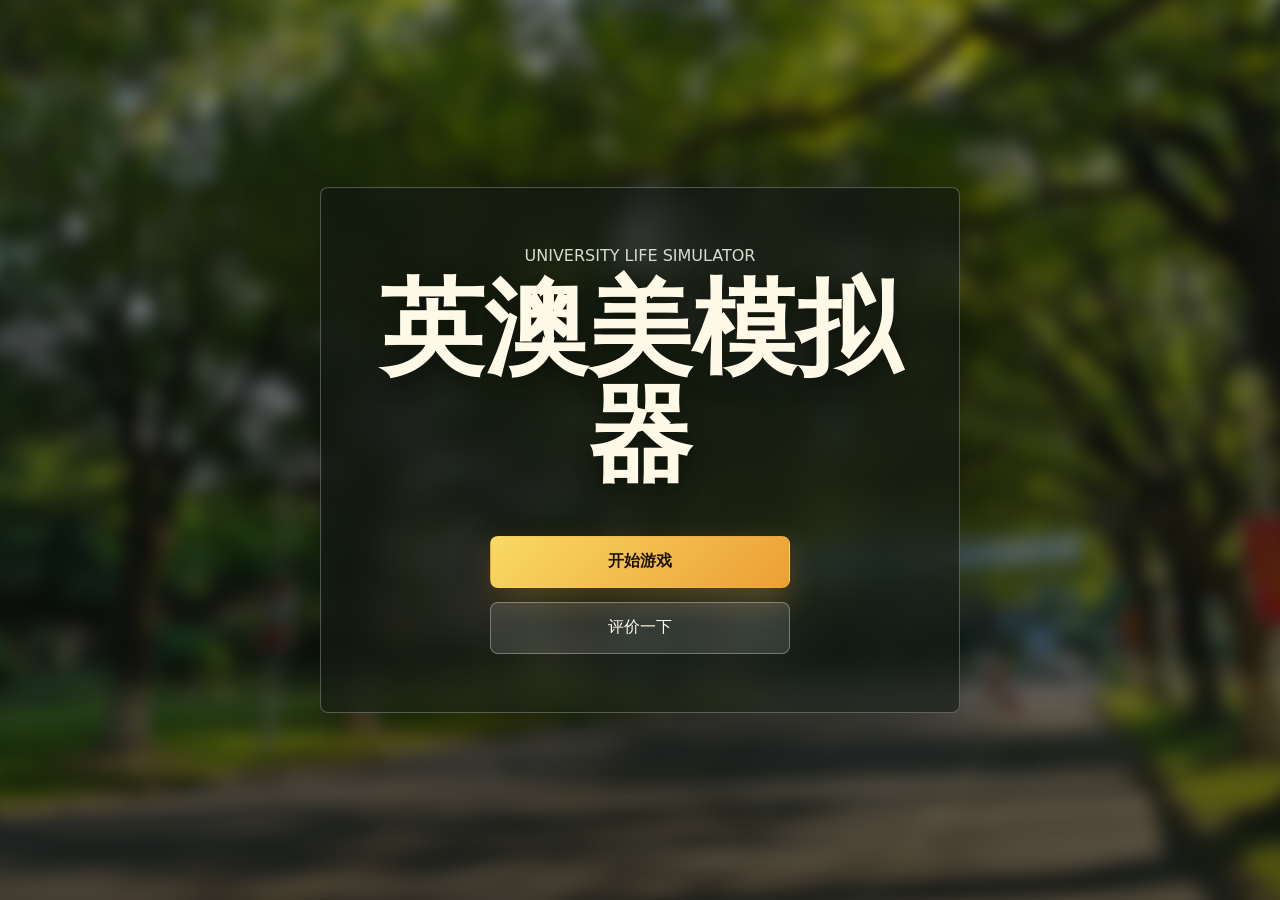
<file: index.html>
<!doctype html>
<html lang="zh-CN">
  <head>
    <meta charset="UTF-8" />
    <meta name="viewport" content="width=device-width, initial-scale=1.0" />
    <title>英澳美模拟器</title>
    <link rel="stylesheet" href="./styles.css?v=33" />
  </head>
  <body>
    <main class="shell" aria-live="polite">
      <div class="background home-background" id="sceneBackground" aria-hidden="true"></div>
      <section class="home-screen" id="homeScreen">
        <p class="kicker">University Life Simulator</p>
        <h1>英澳美模拟器</h1>
        <div class="actions" aria-label="主菜单">
          <button class="primary-button" id="startButton" type="button">开始游戏</button>
          <button class="secondary-button" id="reviewButton" type="button">评价一下</button>
        </div>
      </section>

      <section class="story-screen hidden" id="storyScreen">
        <article class="dialogue-box" id="dialogueBox">
          <p class="scene-label" id="sceneLabel">第一幕：宿舍 · 清晨</p>
          <div class="typewriter-text" id="storyText"></div>
          <button class="primary-button continue-button hidden" id="continueButton" type="button">
            继续
          </button>
          <div class="choice-grid hidden" id="choiceGrid" aria-label="行动选择"></div>
        </article>
      </section>

      <section class="packing-screen hidden" id="packingScreen">
        <div class="packing-header">
          <div>
            <p class="scene-label">第一幕：宿舍 · 清晨</p>
            <h2>整理床位</h2>
            <p>把今天要带的东西放进书包。</p>
          </div>
          <div class="progress-pill" id="packingProgress">0 / 5 已整理</div>
        </div>

        <div class="packing-layout">
          <section class="item-area" aria-label="床位和书桌上的物品">
            <div class="desk-surface" id="itemArea"></div>
          </section>
          <section class="backpack-zone" id="backpackZone" aria-label="书包放置区">
            <div class="backpack-icon" aria-hidden="true">书包</div>
            <p>拖到这里</p>
            <ul class="packed-list" id="packedList"></ul>
          </section>
        </div>

        <div class="completion-panel hidden" id="completionPanel">
          <p>书包整理好了。手机屏幕亮了一下，像是这一天终于被正式启动。</p>
          <button class="primary-button" id="nextSceneButton" type="button">继续</button>
        </div>
      </section>

      <section class="placeholder-screen hidden" id="placeholderScreen">
        <article class="dialogue-box">
          <p class="scene-label">宿舍门口 · 清晨</p>
          <h2>宿舍门口 · 清晨</h2>
          <p class="placeholder-copy" id="placeholderCopy">
            你背上书包，站在宿舍门口。门外的走廊已经有人经过，鞋底擦过地面的声音一下一下远去。
          </p>
          <button class="primary-button" id="dormLeaveButton" type="button">确定离开宿舍</button>
          <button class="secondary-button hidden" id="returnHomeButton" type="button">返回标题</button>
        </article>
      </section>

      <section class="route-screen hidden" id="routeScreen">
        <article class="route-copy">
          <p class="scene-label">宿舍外 · 清晨</p>
          <h2>宿舍外 · 清晨</h2>
          <p>
            宿舍楼外的空气比房间里清醒很多。
          </p>
          <p>
            清晨的路面还带着一点凉意，远处有人背着书包往教学楼走，也有人拐进旁边的食堂。早餐的味道从建筑物那边飘出来，混着湿漉漉的风。
          </p>
          <p>
            你站在路口，短暂地犹豫了一下。
          </p>
        </article>
        <button class="route-arrow route-classroom" id="goClassroomButton" type="button">
          <span class="arrow-line"></span>
          <span class="arrow-label">前往教室</span>
        </button>
        <button class="route-arrow route-cafeteria" id="goCafeteriaButton" type="button">
          <span class="arrow-line"></span>
          <span class="arrow-label">前往食堂</span>
        </button>
      </section>

      <section class="cafeteria-screen hidden" id="cafeteriaScreen">
        <article class="cafeteria-panel" id="cafeteriaPanel"></article>
      </section>

      <section class="classroom-screen hidden" id="classroomScreen">
        <article class="classroom-panel" id="classroomPanel"></article>
        <button class="building-arrow hidden" id="enterBuildingButton" type="button">
          <span class="arrow-line"></span>
          <span class="arrow-label">进入教学楼</span>
        </button>
      </section>
    </main>

    <aside class="teacher-distance hidden" id="teacherDistance" aria-label="吴老师距离">
      <span>吴老师距离</span>
      <div class="teacher-meter">
        <div class="teacher-meter-fill" id="teacherMeterFill"></div>
      </div>
      <strong id="teacherDistanceValue">4</strong>
    </aside>

    <div class="teacher-warning hidden" id="teacherWarning" role="status">
      吴老师快走过来了，赶紧收起手机！
    </div>

    <div class="phone-pay-guide hidden" id="phonePayGuide" aria-hidden="true">
      <span class="pay-guide-arrow"></span>
      <span id="phoneGuideText">点击手机支付</span>
    </div>

    <div class="inner-os hidden" id="innerOs" role="status"></div>

    <aside class="game-hud hud-hidden" id="gameHud" aria-label="生存状态">
      <div class="status-row health-row" aria-label="生命值">
        <div class="status-icons" id="healthBar"></div>
      </div>
      <div class="status-row hunger-row" aria-label="饥饿值">
        <div class="status-icons" id="hungerBar"></div>
      </div>
      <div class="hotbar" id="hotbar" aria-label="物品栏"></div>
    </aside>

    <div class="toast hidden" id="toast" role="status"></div>

    <dialog class="phone-dialog" id="phoneDialog" aria-labelledby="phoneTitle">
      <section class="phone-shell">
        <button class="phone-close" id="closePhone" type="button" aria-label="关闭手机">×</button>
        <div class="phone-speaker" aria-hidden="true"></div>
        <div class="phone-screen">
          <header class="phone-status">
            <span>07:12</span>
            <span>英澳美</span>
          </header>
          <div class="phone-view" id="phoneView"></div>
        </div>
      </section>
    </dialog>

    <dialog class="schedule-dialog" id="scheduleDialog" aria-labelledby="scheduleTitle">
      <section class="schedule-panel">
        <button class="schedule-close" id="closeSchedule" type="button" aria-label="关闭课表">×</button>
        <h2 id="scheduleTitle">今天的课表</h2>
        <div class="schedule-image-frame" id="scheduleImageFrame"></div>
        <button class="primary-button" id="finishScheduleButton" type="button">看完了</button>
      </section>
    </dialog>

    <dialog class="review-dialog" id="reviewDialog" aria-labelledby="reviewTitle">
      <form class="review-panel" id="reviewForm" method="dialog">
        <button class="close-button" id="closeReview" type="button" aria-label="关闭评价">×</button>
        <h2 id="reviewTitle">评价一下</h2>
        <div class="star-picker" role="radiogroup" aria-label="选择星级">
          <button type="button" data-rating="5" aria-label="5颗星">★★★★★</button>
          <button type="button" data-rating="4" aria-label="4颗星">★★★★☆</button>
          <button type="button" data-rating="3" aria-label="3颗星">★★★☆☆</button>
          <button type="button" data-rating="2" aria-label="2颗星">★★☆☆☆</button>
          <button type="button" data-rating="1" aria-label="1颗星">★☆☆☆☆</button>
        </div>
        <label class="comment-label" for="commentInput">你的评价</label>
        <textarea id="commentInput" maxlength="180" placeholder="写下你对这个游戏第一印象吧"></textarea>
        <button class="primary-button submit-button" type="submit">提交评价</button>
        <div class="reviews" id="reviews" aria-label="玩家评价"></div>
      </form>
    </dialog>

    <script src="./script.js?v=33"></script>
  </body>
</html>
</file>
<file: styles.css>
:root {
  color-scheme: dark;
  --paper: rgba(19, 25, 18, 0.68);
  --paper-strong: rgba(12, 17, 13, 0.84);
  --line: rgba(255, 255, 255, 0.26);
  --text: #fff9e8;
  --muted: #d7dccf;
  --gold: #f8c84e;
  --ink: #151713;
  --wood: #8a5b35;
  --blue: #83b8dd;
  --green: #76b57b;
}

* {
  box-sizing: border-box;
}

body {
  margin: 0;
  min-height: 100vh;
  font-family:
    "PingFang SC", "Microsoft YaHei", "Noto Sans SC", system-ui, sans-serif;
  background: #050505;
  color: var(--text);
}

button,
textarea {
  font: inherit;
}

button {
  -webkit-tap-highlight-color: transparent;
}

.shell {
  position: relative;
  display: grid;
  min-height: 100vh;
  place-items: center;
  overflow: hidden;
  padding: 28px;
}

.background {
  position: absolute;
  inset: -24px;
  opacity: 1;
  transform: scale(1.04);
  transition:
    opacity 700ms ease,
    filter 700ms ease,
    background 700ms ease;
}

.home-background {
  background:
    linear-gradient(rgba(9, 16, 9, 0.28), rgba(9, 13, 10, 0.68)),
    url("./assets/background.jpg") center / cover;
  filter: blur(9px) saturate(1.08);
}

/* Place the dorm image at assets/dorm.jpg. If it is missing, the gradient below keeps the scene playable. */
.dorm-background {
  background:
    linear-gradient(rgba(4, 7, 10, 0.34), rgba(4, 5, 6, 0.72)),
    url("./assets/dorm.jpg?v=3") center / cover,
    linear-gradient(135deg, #1b2530, #39302a 48%, #0f1113);
  filter: blur(8px) saturate(0.96) brightness(0.78);
}

.black-background {
  background: #030303;
  filter: none;
}

.clear-dorm-background {
  background:
    linear-gradient(rgba(8, 10, 12, 0.02), rgba(5, 6, 7, 0.14)),
    url("./assets/dorm.jpg?v=3") center / cover,
    linear-gradient(135deg, #263443, #665141 54%, #161719);
  filter: saturate(1.02) brightness(0.98);
}

/* Route background: place the image at assets/items/食堂.jpg */
.campus-route-background {
  background:
    radial-gradient(circle at 16% 18%, rgba(255, 235, 164, 0.22), transparent 26%),
    linear-gradient(rgba(15, 25, 18, 0.16), rgba(8, 10, 9, 0.48)),
    url("./assets/items/食堂.jpg") center / cover,
    linear-gradient(135deg, #8aa07a, #42594d 50%, #1a211b);
  filter: saturate(1.08) brightness(0.92);
}

/* Cafeteria counter background: place the image at assets/items/选餐口.jpg */
.cafeteria-window-background {
  background:
    radial-gradient(circle at 20% 12%, rgba(255, 236, 181, 0.24), transparent 28%),
    linear-gradient(rgba(15, 25, 18, 0.1), rgba(8, 10, 9, 0.5)),
    url("./assets/items/选餐口.jpg") center / cover,
    linear-gradient(135deg, #7f8f70, #4a554b 50%, #1b1f19);
  filter: saturate(1.08) brightness(0.94);
}

.lunch-cafeteria-background {
  background:
    radial-gradient(circle at 28% 8%, rgba(255, 236, 181, 0.22), transparent 30%),
    linear-gradient(rgba(18, 16, 12, 0.08), rgba(7, 6, 5, 0.48)),
    url("./assets/items/食堂2.jpg") center / cover,
    linear-gradient(135deg, #8b7a5d, #51483b 50%, #161411);
  filter: saturate(1.04) brightness(0.94);
}

.building-background {
  background:
    radial-gradient(circle at 50% 8%, rgba(255, 245, 209, 0.24), transparent 26%),
    linear-gradient(rgba(13, 20, 24, 0.08), rgba(5, 8, 10, 0.46)),
    url("./assets/items/教学楼.jpg") center / cover,
    linear-gradient(135deg, #63737b, #2c3b43 52%, #0e1417);
  filter: saturate(1.02) brightness(0.94);
}

.classroom-background {
  background:
    radial-gradient(circle at 34% 10%, rgba(255, 244, 211, 0.18), transparent 28%),
    linear-gradient(rgba(11, 14, 16, 0.08), rgba(5, 6, 7, 0.46)),
    url("./assets/items/教室.jpg") center / cover,
    linear-gradient(135deg, #6a6156, #343a3c 52%, #151515);
  filter: saturate(0.98) brightness(0.92);
}

.seewo-background {
  background:
    radial-gradient(circle at 50% 12%, rgba(255, 246, 218, 0.14), transparent 28%),
    linear-gradient(rgba(10, 12, 14, 0.08), rgba(4, 5, 6, 0.48)),
    url("./assets/items/seewo.jpg?v=20260611-4") center / cover,
    linear-gradient(135deg, #4d5658, #2d3334 52%, #111);
  filter: saturate(1.02) brightness(0.94);
}

.netease-background {
  background:
    linear-gradient(rgba(8, 8, 8, 0.08), rgba(5, 5, 5, 0.4)),
    url("./assets/items/网易云.jpg?v=20260611-4") center / cover,
    linear-gradient(135deg, #9b202a, #331113);
  filter: saturate(1.05) brightness(0.96);
}

.brin-opening-background {
  background:
    linear-gradient(rgba(9, 10, 11, 0.04), rgba(5, 5, 6, 0.24)),
    url("./assets/items/外教课.jpg?v=20260611-4") center / cover,
    linear-gradient(135deg, #5b625f, #2f3335 54%, #111);
  filter: saturate(1.02) brightness(0.94);
}

.brin-classroom-background {
  background:
    linear-gradient(rgba(9, 10, 11, 0.05), rgba(5, 5, 6, 0.22)),
    url("./assets/items/教室2.jpg?v=20260611-4") center / cover,
    linear-gradient(135deg, #6a6156, #343a3c 52%, #151515);
  filter: saturate(1.02) brightness(0.95);
}

.brin-next-classroom-background {
  background:
    linear-gradient(rgba(9, 10, 11, 0.06), rgba(5, 5, 6, 0.26)),
    url("./assets/items/教室.jpg?v=20260611-4") center / cover,
    linear-gradient(135deg, #6a6156, #343a3c 52%, #151515);
  filter: saturate(1) brightness(0.94);
}

.math-class-background {
  background:
    linear-gradient(rgba(8, 9, 10, 0.04), rgba(4, 5, 6, 0.24)),
    url("./assets/items/数学课.jpg?v=20260611-4") center / cover,
    linear-gradient(135deg, #5f655f, #30363a 52%, #121314);
  filter: saturate(1.02) brightness(0.94);
}

.campus-classroom-background {
  background:
    linear-gradient(rgba(8, 9, 10, 0.06), rgba(4, 5, 6, 0.26)),
    url("./assets/items/教室.jpg?v=20260611-4") center / cover,
    linear-gradient(135deg, #6a6156, #343a3c 52%, #151515);
  filter: saturate(1) brightness(0.94);
}

.campus-photo-1-background {
  background:
    linear-gradient(rgba(8, 9, 10, 0.04), rgba(4, 5, 6, 0.18)),
    url("./assets/items/照片1.jpg?v=20260611-4") center / cover,
    linear-gradient(135deg, #6f726d, #333a3b 52%, #111);
  filter: saturate(1.03) brightness(0.96);
}

.campus-photo-2-background {
  background:
    linear-gradient(rgba(8, 9, 10, 0.04), rgba(4, 5, 6, 0.2)),
    url("./assets/items/照片2.jpg?v=20260611-4") center / cover,
    linear-gradient(135deg, #6f726d, #333a3b 52%, #111);
  filter: saturate(1.03) brightness(0.96);
}

.campus-photo-3-background {
  background:
    linear-gradient(rgba(8, 9, 10, 0.04), rgba(4, 5, 6, 0.2)),
    url("./assets/items/照片3.jpg?v=20260611-4") center / cover,
    linear-gradient(135deg, #6f726d, #333a3b 52%, #111);
  filter: saturate(1.03) brightness(0.96);
}

.campus-stairs-background {
  background:
    linear-gradient(rgba(8, 9, 10, 0.04), rgba(4, 5, 6, 0.22)),
    url("./assets/items/楼梯口.jpg?v=20260611-4") center / cover,
    linear-gradient(135deg, #72777a, #363d42 52%, #111);
  filter: saturate(1) brightness(0.94);
}

.campus-photo-4-background {
  background:
    linear-gradient(rgba(8, 9, 10, 0.04), rgba(4, 5, 6, 0.2)),
    url("./assets/items/照片4.jpg?v=20260611-4") center / cover,
    linear-gradient(135deg, #6f726d, #333a3b 52%, #111);
  filter: saturate(1.03) brightness(0.96);
}

.campus-photo-5-background {
  background:
    linear-gradient(rgba(8, 9, 10, 0.04), rgba(4, 5, 6, 0.2)),
    url("./assets/items/照片5.jpg?v=20260611-4") center / cover,
    linear-gradient(135deg, #6f726d, #333a3b 52%, #111);
  filter: saturate(1.04) brightness(0.96);
}

.dinner-cafeteria-background {
  background:
    linear-gradient(rgba(8, 9, 10, 0.05), rgba(4, 5, 6, 0.24)),
    url("./assets/items/食堂2.jpg?v=20260611-4") center / cover,
    linear-gradient(135deg, #6f6352, #36332f 52%, #111);
  filter: saturate(1.04) brightness(0.94);
}

.evening-classroom-background {
  background:
    linear-gradient(rgba(8, 9, 10, 0.08), rgba(4, 5, 6, 0.34)),
    url("./assets/items/教室黑夜.jpg?v=20260611-1") center / cover,
    linear-gradient(135deg, #1d2630, #111820 52%, #06080a);
  filter: saturate(0.96) brightness(0.9);
}

.night-seewo-background {
  background:
    linear-gradient(rgba(8, 9, 10, 0.05), rgba(4, 5, 6, 0.3)),
    url("./assets/items/seewo.jpg?v=20260611-1") center / cover,
    linear-gradient(135deg, #263843, #111b24 52%, #050708);
  filter: saturate(1.02) brightness(0.92);
}

.baidupan-home-background {
  background:
    linear-gradient(rgba(8, 9, 10, 0.02), rgba(4, 5, 6, 0.2)),
    url("./assets/items/百度网盘主页.jpg?v=20260611-1") center / cover,
    linear-gradient(135deg, #d8e9ff, #6f93c0 52%, #1e2b3d);
  filter: saturate(1.02) brightness(0.96);
}

.night-path-background {
  background:
    linear-gradient(rgba(8, 9, 10, 0.04), rgba(2, 3, 6, 0.34)),
    url("./assets/items/夜晚小道.jpg?v=20260612-1") center / cover,
    linear-gradient(135deg, #101a22, #05070c 62%, #020304);
  filter: saturate(0.98) brightness(0.9);
}

.night-dorm-background {
  background:
    linear-gradient(rgba(8, 9, 10, 0.04), rgba(2, 3, 6, 0.28)),
    url("./assets/items/夜晚宿舍.jpg?v=20260612-1") center / cover,
    linear-gradient(135deg, #1d2026, #090b10 62%, #020304);
  filter: saturate(0.98) brightness(0.92);
}

.night-pond-background {
  background:
    linear-gradient(rgba(8, 9, 10, 0.02), rgba(2, 3, 6, 0.28)),
    url("./assets/items/夜晚池塘.jpg?v=20260612-1") center / cover,
    linear-gradient(135deg, #16242a, #081116 62%, #020304);
  filter: saturate(1.02) brightness(0.9);
}

.dorm-cat-background {
  background:
    linear-gradient(rgba(8, 9, 10, 0.02), rgba(2, 3, 6, 0.26)),
    url("./assets/items/小猫.jpg?v=20260612-1") center / cover,
    linear-gradient(135deg, #2b2922, #11110d 62%, #050504);
  filter: saturate(1.02) brightness(0.92);
}

.basketball-court-1-background {
  background:
    linear-gradient(rgba(8, 9, 10, 0.05), rgba(4, 5, 6, 0.26)),
    url("./assets/items/篮球场1.jpg?v=20260611-4") center / cover,
    linear-gradient(135deg, #495b63, #262f35 52%, #101214);
  filter: saturate(1.02) brightness(0.94);
}

.basketball-court-2-background {
  background:
    linear-gradient(rgba(8, 9, 10, 0.05), rgba(4, 5, 6, 0.24)),
    url("./assets/items/篮球场2.jpg?v=20260611-4") center / cover,
    linear-gradient(135deg, #495b63, #262f35 52%, #101214);
  filter: saturate(1.04) brightness(0.95);
}

.basketball-court-3-background {
  background:
    linear-gradient(rgba(8, 9, 10, 0.04), rgba(4, 5, 6, 0.22)),
    url("./assets/items/篮球场3.jpg?v=20260611-4") center / cover,
    linear-gradient(135deg, #495b63, #262f35 52%, #101214);
  filter: saturate(1.04) brightness(0.96);
}

.basketball-court-4-background {
  background:
    linear-gradient(rgba(8, 9, 10, 0.04), rgba(4, 5, 6, 0.22)),
    url("./assets/items/篮球场4.jpg?v=20260611-4") center / cover,
    linear-gradient(135deg, #495b63, #262f35 52%, #101214);
  filter: saturate(1.04) brightness(0.96);
}

.basketball-court-5-background {
  background:
    linear-gradient(rgba(8, 9, 10, 0.04), rgba(4, 5, 6, 0.24)),
    url("./assets/items/篮球场5.jpg?v=20260611-4") center / cover,
    linear-gradient(135deg, #495b63, #262f35 52%, #101214);
  filter: saturate(1.04) brightness(0.96);
}

.desk-background {
  background:
    radial-gradient(circle at 48% 28%, rgba(255, 239, 199, 0.14), transparent 34%),
    linear-gradient(rgba(13, 10, 8, 0.08), rgba(5, 4, 3, 0.5)),
    url("./assets/items/课桌.jpg") center / cover,
    linear-gradient(135deg, #70533a, #35271d 54%, #12100d);
  filter: saturate(1.04) brightness(0.94);
}

.stairs-background {
  background:
    radial-gradient(circle at 50% 0, rgba(238, 247, 255, 0.16), transparent 26%),
    linear-gradient(rgba(9, 12, 15, 0.08), rgba(4, 6, 8, 0.54)),
    url("./assets/items/楼梯口.jpg") center / cover,
    linear-gradient(135deg, #7d8790, #3e464d 52%, #14191d);
  filter: saturate(0.92) brightness(0.9);
}

.dorm-escape-background {
  background:
    radial-gradient(circle at 50% 8%, rgba(255, 246, 218, 0.12), transparent 28%),
    linear-gradient(rgba(8, 10, 12, 0.08), rgba(3, 4, 5, 0.48)),
    url("./assets/items/dorm.jpg") center / cover,
    linear-gradient(135deg, #38495a, #3f3329 52%, #121314);
  filter: saturate(0.98) brightness(0.88);
}

.wang-background {
  background:
    radial-gradient(circle at 50% 10%, rgba(255, 246, 218, 0.16), transparent 30%),
    linear-gradient(rgba(12, 15, 18, 0.08), rgba(4, 5, 6, 0.5)),
    url("./assets/items/王在勃.jpg") center / cover,
    linear-gradient(135deg, #2f4a3f, #1a2420 52%, #090d0b);
  filter: saturate(1.02) brightness(0.92);
}

.path-background {
  background:
    radial-gradient(circle at 50% 6%, rgba(255, 246, 204, 0.22), transparent 32%),
    linear-gradient(rgba(12, 18, 12, 0.06), rgba(5, 8, 5, 0.42)),
    url("./assets/items/小路.jpg") center / cover,
    linear-gradient(135deg, #6e8b62, #314636 54%, #121812);
  filter: saturate(1.04) brightness(0.94);
}

.playground-background {
  background:
    radial-gradient(circle at 52% 8%, rgba(255, 247, 210, 0.18), transparent 34%),
    linear-gradient(rgba(10, 14, 16, 0.06), rgba(5, 7, 8, 0.38)),
    url("./assets/items/操场.jpg") center / cover,
    linear-gradient(135deg, #4f8b6e, #7a453a 54%, #191d1b);
  filter: saturate(1.04) brightness(0.96);
}

.afternoon-classroom-background {
  background:
    radial-gradient(circle at 38% 12%, rgba(255, 229, 168, 0.2), transparent 30%),
    linear-gradient(rgba(14, 13, 11, 0.06), rgba(6, 5, 5, 0.42)),
    url("./assets/items/教室2.jpg") center / cover,
    linear-gradient(135deg, #7a6c58, #373736 52%, #151515);
  filter: saturate(0.98) brightness(0.94);
}

.tiange-crowd-background {
  background:
    radial-gradient(circle at 50% 10%, rgba(255, 229, 168, 0.18), transparent 30%),
    linear-gradient(rgba(12, 10, 8, 0.08), rgba(5, 4, 4, 0.46)),
    url("./assets/items/舔哥1.jpg") center / cover,
    linear-gradient(135deg, #73604f, #34302c 52%, #121111);
  filter: saturate(1.02) brightness(0.92);
}

.tiange-decor-background {
  background:
    radial-gradient(circle at 52% 34%, rgba(255, 238, 205, 0.1), transparent 36%),
    linear-gradient(rgba(12, 10, 8, 0.06), rgba(4, 4, 4, 0.16)),
    linear-gradient(135deg, #7a6455, #332e2b 52%, #121111);
  filter: saturate(1.04) brightness(0.98);
}

.seewo-background {
  background:
    radial-gradient(circle at 50% 12%, rgba(255, 246, 218, 0.14), transparent 28%),
    linear-gradient(rgba(10, 12, 14, 0.08), rgba(4, 5, 6, 0.48)),
    url("./assets/items/seewo.jpg?v=20260611-4") center / cover,
    linear-gradient(135deg, #4d5658, #2d3334 52%, #111);
  filter: saturate(1.02) brightness(0.94);
}

.netease-background {
  background:
    linear-gradient(rgba(8, 8, 8, 0.08), rgba(5, 5, 5, 0.4)),
    url("./assets/items/网易云.jpg?v=20260611-4") center / cover,
    linear-gradient(135deg, #9b202a, #331113);
  filter: saturate(1.05) brightness(0.96);
}

.desk-background {
  background:
    radial-gradient(circle at 48% 28%, rgba(255, 239, 199, 0.14), transparent 34%),
    linear-gradient(rgba(13, 10, 8, 0.08), rgba(5, 4, 3, 0.5)),
    url("./assets/items/课桌.jpg") center / cover,
    linear-gradient(135deg, #70533a, #35271d 54%, #12100d);
  filter: saturate(1.04) brightness(0.94);
}

.stairs-background {
  background:
    radial-gradient(circle at 50% 0, rgba(238, 247, 255, 0.16), transparent 26%),
    linear-gradient(rgba(9, 12, 15, 0.08), rgba(4, 6, 8, 0.54)),
    url("./assets/items/楼梯口.jpg") center / cover,
    linear-gradient(135deg, #7d8790, #3e464d 52%, #14191d);
  filter: saturate(0.92) brightness(0.9);
}

.dorm-escape-background {
  background:
    radial-gradient(circle at 50% 8%, rgba(255, 246, 218, 0.12), transparent 28%),
    linear-gradient(rgba(8, 10, 12, 0.08), rgba(3, 4, 5, 0.48)),
    url("./assets/items/dorm.jpg") center / cover,
    linear-gradient(135deg, #38495a, #3f3329 52%, #121314);
  filter: saturate(0.98) brightness(0.88);
}

.wang-background {
  background:
    radial-gradient(circle at 50% 10%, rgba(255, 246, 218, 0.16), transparent 30%),
    linear-gradient(rgba(12, 15, 18, 0.08), rgba(4, 5, 6, 0.5)),
    url("./assets/items/王在勃.jpg") center / cover,
    linear-gradient(135deg, #2f4a3f, #1a2420 52%, #090d0b);
  filter: saturate(1.02) brightness(0.92);
}

.path-background {
  background:
    radial-gradient(circle at 50% 6%, rgba(255, 246, 204, 0.22), transparent 32%),
    linear-gradient(rgba(12, 18, 12, 0.06), rgba(5, 8, 5, 0.42)),
    url("./assets/items/小路.jpg") center / cover,
    linear-gradient(135deg, #6e8b62, #314636 54%, #121812);
  filter: saturate(1.04) brightness(0.94);
}

.playground-background {
  background:
    radial-gradient(circle at 52% 8%, rgba(255, 247, 210, 0.18), transparent 34%),
    linear-gradient(rgba(10, 14, 16, 0.06), rgba(5, 7, 8, 0.38)),
    url("./assets/items/操场.jpg") center / cover,
    linear-gradient(135deg, #4f8b6e, #7a453a 54%, #191d1b);
  filter: saturate(1.04) brightness(0.96);
}

.piano-background {
  background:
    radial-gradient(circle at 48% 10%, rgba(255, 244, 220, 0.16), transparent 30%),
    linear-gradient(rgba(8, 8, 10, 0.08), rgba(4, 4, 5, 0.48)),
    url("./assets/items/琴房.jpg") center / cover,
    linear-gradient(135deg, #433b37, #1c1d21 54%, #09090b);
  filter: saturate(0.96) brightness(0.9);
}

.forest-background {
  background:
    radial-gradient(circle at 44% 8%, rgba(214, 255, 186, 0.16), transparent 32%),
    linear-gradient(rgba(9, 17, 10, 0.08), rgba(3, 8, 4, 0.5)),
    url("./assets/items/小树林.jpg?v=20260611-4") center / cover,
    linear-gradient(135deg, #526e43, #213623 54%, #081009);
  filter: saturate(1.05) brightness(0.9);
}

.bamboo-background {
  background:
    radial-gradient(circle at 50% 10%, rgba(220, 255, 204, 0.14), transparent 34%),
    linear-gradient(rgba(7, 14, 9, 0.06), rgba(2, 6, 4, 0.42)),
    url("./assets/items/竹林.jpg") center / cover,
    linear-gradient(135deg, #648362, #213f31 54%, #08100b);
  filter: saturate(1.03) brightness(0.92);
}

.outdoor-background {
  background:
    radial-gradient(circle at 38% 12%, rgba(255, 238, 171, 0.2), transparent 34%),
    linear-gradient(rgba(18, 23, 13, 0.08), rgba(5, 8, 5, 0.38)),
    url("./assets/items/室外.jpg") center / cover,
    linear-gradient(135deg, #78906e, #3f5646 54%, #101812);
  filter: saturate(1.05) brightness(0.94);
}

.home-screen,
.story-screen,
.packing-screen,
.placeholder-screen,
.route-screen,
.cafeteria-screen,
.classroom-screen {
  position: relative;
  z-index: 1;
  transition:
    opacity 360ms ease,
    transform 360ms ease;
}

.home-screen {
  width: min(92vw, 640px);
  padding: clamp(28px, 7vw, 58px);
  text-align: center;
  background: var(--paper);
  border: 1px solid var(--line);
  border-radius: 8px;
  box-shadow: 0 28px 80px rgba(0, 0, 0, 0.42);
  backdrop-filter: blur(14px);
}

.screen-fade {
  opacity: 0;
  transform: translateY(8px);
  pointer-events: none;
}

.kicker {
  margin: 0 0 10px;
  color: var(--muted);
  font-size: clamp(0.82rem, 2.6vw, 1rem);
  letter-spacing: 0;
  text-transform: uppercase;
}

h1,
h2 {
  margin: 0;
  letter-spacing: 0;
}

h1 {
  font-size: clamp(2.8rem, 10vw, 6.5rem);
  line-height: 1.02;
  text-shadow: 0 5px 22px rgba(0, 0, 0, 0.42);
}

.packing-header h2,
.dialogue-box h2,
.review-panel h2 {
  font-size: clamp(1.7rem, 5vw, 2.5rem);
}

.actions {
  display: grid;
  gap: 14px;
  width: min(100%, 300px);
  margin: clamp(30px, 6vw, 48px) auto 0;
}

.primary-button,
.secondary-button,
.choice-button {
  min-height: 52px;
  border: 1px solid transparent;
  border-radius: 8px;
  cursor: pointer;
  transition:
    transform 160ms ease,
    border-color 160ms ease,
    background 160ms ease,
    box-shadow 160ms ease;
}

.primary-button {
  background: linear-gradient(135deg, #f9d965, #ec9f35);
  color: #1d1608;
  font-weight: 800;
  box-shadow: 0 12px 30px rgba(236, 159, 53, 0.26);
}

.secondary-button,
.choice-button {
  background: rgba(255, 255, 255, 0.12);
  color: var(--text);
  border-color: rgba(255, 255, 255, 0.32);
}

.primary-button:hover,
.secondary-button:hover,
.choice-button:hover,
.item-card:hover,
.star-picker button:hover,
.star-picker button.active {
  transform: translateY(-2px);
}

.secondary-button:hover,
.choice-button:hover {
  background: rgba(255, 255, 255, 0.18);
}

.hidden {
  display: none !important;
}

.dialogue-box {
  width: min(92vw, 780px);
  min-height: 250px;
  padding: clamp(24px, 5vw, 42px);
  background: rgba(9, 11, 10, 0.76);
  border: 1px solid rgba(255, 255, 255, 0.24);
  border-radius: 8px;
  box-shadow: 0 30px 90px rgba(0, 0, 0, 0.58);
  backdrop-filter: blur(16px);
}

.scene-label {
  margin: 0 0 14px;
  color: rgba(255, 249, 232, 0.72);
  font-size: 0.92rem;
}

.typewriter-text {
  min-height: 132px;
  color: #fffaf0;
  font-size: clamp(1.12rem, 3vw, 1.42rem);
  line-height: 1.9;
  white-space: pre-wrap;
}

.typewriter-text p {
  margin: 0 0 18px;
}

.typewriter-text::after {
  content: "";
  display: inline-block;
  width: 9px;
  height: 1.1em;
  margin-left: 3px;
  vertical-align: -0.16em;
  background: rgba(255, 249, 232, 0.74);
  animation: caret 900ms steps(1) infinite;
}

.typewriter-text.done::after {
  display: none;
}

.continue-button {
  min-width: 132px;
  margin-top: 18px;
}

.choice-grid {
  display: grid;
  grid-template-columns: repeat(2, minmax(0, 1fr));
  gap: 14px;
  margin-top: 24px;
}

.packing-screen {
  position: fixed;
  inset: 0;
  display: block;
  width: 100vw;
  height: 100vh;
}

.packing-header {
  position: absolute;
  top: 18px;
  left: 50%;
  z-index: 3;
  display: flex;
  align-items: center;
  justify-content: space-between;
  gap: 18px;
  width: min(720px, calc(100vw - 32px));
  padding: 14px 18px;
  background: rgba(8, 10, 12, 0.66);
  border: 1px solid rgba(255, 255, 255, 0.2);
  border-radius: 8px;
  box-shadow: 0 18px 50px rgba(0, 0, 0, 0.28);
  transform: translateX(-50%);
  backdrop-filter: blur(12px);
}

.packing-header p {
  margin: 5px 0 0;
  color: var(--muted);
}

.progress-pill {
  flex: 0 0 auto;
  padding: 10px 14px;
  color: #231907;
  font-weight: 800;
  background: rgba(248, 200, 78, 0.94);
  border-radius: 999px;
}

.packing-layout,
.item-area,
.desk-surface {
  position: absolute;
  inset: 0;
}

.desk-surface {
  min-height: 100%;
}

.item-card {
  position: absolute;
  left: var(--item-x);
  top: var(--item-y);
  display: grid;
  place-items: center;
  width: var(--item-width);
  min-height: 0;
  padding: 8px;
  color: var(--ink);
  background: rgba(255, 250, 238, 0.18);
  border: 1px solid rgba(255, 255, 255, 0.46);
  border-radius: 8px;
  box-shadow:
    0 12px 28px rgba(0, 0, 0, 0.3),
    0 0 0 999px rgba(255, 255, 255, 0);
  cursor: grab;
  transform: translate(-50%, -50%);
  user-select: none;
  touch-action: none;
  backdrop-filter: blur(2px);
  transition:
    opacity 220ms ease,
    transform 180ms ease,
    box-shadow 180ms ease;
}

.item-card:active {
  cursor: grabbing;
}

.item-card.dragging {
  position: fixed;
  z-index: 6;
  transform: translate(-50%, -50%) scale(1.08);
  pointer-events: none;
}

.item-card.packed {
  opacity: 0;
  transform: translate(-50%, -50%) scale(0.7);
  pointer-events: none;
}

.item-visual {
  position: relative;
  display: grid;
  place-items: center;
  min-height: 58px;
  font-size: 3rem;
  background: transparent;
  border-radius: 8px;
  overflow: hidden;
}

.item-visual img {
  width: 100%;
  height: clamp(62px, 10vw, 118px);
  object-fit: contain;
  filter:
    drop-shadow(0 8px 12px rgba(0, 0, 0, 0.38))
    drop-shadow(0 0 8px rgba(255, 255, 255, 0.45));
}

.item-visual img + span {
  display: none;
}

.item-visual[data-fallback="true"] span {
  display: block;
}

.item-card strong {
  display: none;
}

.item-card small {
  display: none;
}

.backpack-zone {
  position: absolute;
  right: 22px;
  bottom: 22px;
  z-index: 3;
  display: grid;
  align-content: start;
  gap: 10px;
  width: min(260px, calc(100vw - 44px));
  min-height: 230px;
  padding: 16px;
  text-align: center;
  background: rgba(9, 11, 10, 0.66);
  border: 1px solid rgba(255, 255, 255, 0.28);
  border-radius: 8px;
  box-shadow: 0 18px 46px rgba(0, 0, 0, 0.34);
  backdrop-filter: blur(12px);
  transition:
    border-color 180ms ease,
    box-shadow 180ms ease,
    transform 180ms ease;
}

.backpack-zone.drag-over {
  border-color: rgba(248, 200, 78, 0.9);
  box-shadow: 0 0 0 5px rgba(248, 200, 78, 0.14);
  transform: translateY(-2px);
}

.backpack-icon {
  display: grid;
  place-items: center;
  width: 124px;
  height: 138px;
  margin: 0 auto;
  color: #10253c;
  font-weight: 900;
  background:
    radial-gradient(circle at 50% 18%, rgba(255, 255, 255, 0.8), transparent 22%),
    linear-gradient(145deg, #8ec4e7, #406b94);
  border: 5px solid rgba(255, 255, 255, 0.36);
  border-radius: 26px 26px 18px 18px;
  box-shadow: inset 0 -18px 0 rgba(0, 0, 0, 0.1);
}

.backpack-zone p {
  margin: 0;
  color: var(--muted);
}

.packed-list {
  display: grid;
  gap: 8px;
  margin: 0;
  padding: 0;
  list-style: none;
  text-align: left;
}

.packed-list li {
  padding: 8px 10px;
  background: rgba(255, 255, 255, 0.1);
  border-radius: 8px;
}

.completion-panel {
  position: absolute;
  left: 50%;
  bottom: 28px;
  z-index: 4;
  display: grid;
  grid-template-columns: 1fr auto;
  align-items: center;
  gap: 14px;
  width: min(680px, calc(100vw - 32px));
  padding: 18px 20px;
  background: rgba(9, 11, 10, 0.78);
  border: 1px solid rgba(255, 255, 255, 0.24);
  border-radius: 8px;
  box-shadow: 0 22px 70px rgba(0, 0, 0, 0.42);
  transform: translateX(-50%);
  backdrop-filter: blur(14px);
}

.completion-panel p,
.placeholder-copy {
  margin: 0;
  color: var(--muted);
  line-height: 1.7;
  white-space: pre-line;
}

.route-screen,
.cafeteria-screen {
  position: fixed;
  inset: 0;
  width: 100vw;
  min-height: 100vh;
  overflow: hidden;
}

.route-screen::before,
.cafeteria-screen::before {
  content: "";
  position: absolute;
  inset: 0;
  background:
    radial-gradient(circle at center, transparent 46%, rgba(0, 0, 0, 0.46)),
    linear-gradient(rgba(255, 232, 166, 0.08), rgba(0, 0, 0, 0.18));
  pointer-events: none;
}

.route-copy {
  position: absolute;
  top: 90px;
  left: clamp(18px, 7vw, 92px);
  z-index: 2;
  width: min(560px, calc(100vw - 36px));
  padding: 24px;
  background: rgba(8, 12, 10, 0.58);
  border: 1px solid rgba(255, 255, 255, 0.22);
  border-radius: 8px;
  box-shadow: 0 24px 70px rgba(0, 0, 0, 0.34);
  backdrop-filter: blur(10px);
}

.route-copy p {
  margin: 12px 0 0;
  color: rgba(255, 249, 232, 0.86);
  line-height: 1.75;
}

.route-arrow {
  position: absolute;
  z-index: 3;
  display: grid;
  gap: 10px;
  justify-items: center;
  min-width: 170px;
  padding: 12px 14px;
  color: #fff9e8;
  background: rgba(8, 10, 12, 0.18);
  border: 0;
  border-radius: 8px;
  cursor: pointer;
  text-shadow: 0 2px 8px rgba(0, 0, 0, 0.7);
  transition:
    transform 180ms ease,
    filter 180ms ease;
  animation: route-float 2.4s ease-in-out infinite;
}

.route-arrow:hover,
.route-arrow:focus-visible {
  filter: drop-shadow(0 0 14px rgba(248, 200, 78, 0.74));
  transform: scale(1.04);
  outline: none;
}

.route-classroom {
  right: clamp(72px, 16vw, 240px);
  bottom: clamp(170px, 28vh, 260px);
}

.route-cafeteria {
  left: clamp(54px, 12vw, 180px);
  bottom: clamp(108px, 16vh, 180px);
  animation-delay: 260ms;
}

.arrow-line {
  position: relative;
  width: 150px;
  height: 8px;
  background: linear-gradient(90deg, rgba(255, 249, 232, 0.3), #f8c84e);
  border-radius: 999px;
  box-shadow: 0 0 18px rgba(248, 200, 78, 0.52);
}

.arrow-line::after {
  content: "";
  position: absolute;
  right: -2px;
  top: 50%;
  width: 30px;
  height: 30px;
  border-top: 8px solid #f8c84e;
  border-right: 8px solid #f8c84e;
  transform: translateY(-50%) rotate(45deg);
}

.route-cafeteria .arrow-line {
  transform: rotate(172deg);
}

.arrow-label {
  padding: 8px 12px;
  font-weight: 900;
  background: rgba(8, 10, 12, 0.62);
  border: 1px solid rgba(255, 255, 255, 0.24);
  border-radius: 999px;
  backdrop-filter: blur(8px);
}

.cafeteria-screen {
  display: grid;
  place-items: center;
  padding: 86px 22px 98px;
}

.classroom-screen {
  position: fixed;
  inset: 0;
  display: grid;
  place-items: center;
  width: 100vw;
  min-height: 100vh;
  overflow: hidden;
  padding: 86px 22px 98px;
}

.classroom-screen::before {
  content: "";
  position: absolute;
  inset: 0;
  background:
    radial-gradient(circle at center, transparent 44%, rgba(0, 0, 0, 0.48)),
    linear-gradient(rgba(255, 232, 166, 0.06), rgba(0, 0, 0, 0.2));
  pointer-events: none;
}

.cafeteria-panel,
.classroom-panel {
  position: relative;
  z-index: 2;
  display: grid;
  gap: 16px;
  width: min(940px, 100%);
  max-height: calc(100vh - 150px);
  overflow: auto;
  padding: clamp(20px, 4vw, 34px);
  background: rgba(9, 12, 10, 0.74);
  border: 1px solid rgba(255, 255, 255, 0.24);
  border-radius: 8px;
  box-shadow: 0 28px 90px rgba(0, 0, 0, 0.52);
  backdrop-filter: blur(14px);
}

.cafeteria-panel p,
.classroom-panel p {
  margin: 0;
  color: rgba(255, 249, 232, 0.86);
  line-height: 1.75;
}

.classroom-panel.tiange-mini-panel {
  position: fixed;
  left: clamp(14px, 3vw, 34px);
  bottom: 104px;
  z-index: 3;
  width: clamp(260px, 32vw, 420px);
  max-height: min(34vh, 260px);
  overflow: visible;
  padding: 14px 16px;
  background: rgba(7, 9, 8, 0.66);
  border-color: rgba(255, 255, 255, 0.18);
  box-shadow: 0 16px 44px rgba(0, 0, 0, 0.38);
  backdrop-filter: blur(10px);
}

.mini-story-text {
  min-height: 3.4em;
  color: rgba(255, 249, 232, 0.92);
  line-height: 1.65;
}

.mini-continue {
  justify-self: start;
  min-height: 34px;
  padding: 0 14px;
  color: #231907;
  font-weight: 900;
  background: var(--gold);
  border: 0;
  border-radius: 999px;
  cursor: pointer;
}

.mini-continue:disabled {
  opacity: 0.48;
  cursor: default;
}

.class-task-hint {
  padding: 12px 14px;
  background: rgba(255, 250, 238, 0.12);
  border: 1px solid rgba(255, 255, 255, 0.18);
  border-radius: 8px;
}

.character-dialogue {
  position: fixed;
  right: 22px;
  bottom: 96px;
  z-index: 4;
  display: grid;
  gap: 8px;
  width: min(420px, calc(100vw - 44px));
  padding: 16px;
  background: rgba(8, 10, 12, 0.78);
  border: 1px solid rgba(255, 255, 255, 0.24);
  border-radius: 8px;
  box-shadow: 0 18px 54px rgba(0, 0, 0, 0.44);
  backdrop-filter: blur(12px);
}

.character-dialogue.compact {
  position: relative;
  right: auto;
  bottom: auto;
  width: auto;
}

.character-dialogue p {
  margin: 0;
}

.recess-choices {
  display: grid;
  grid-template-columns: repeat(3, minmax(0, 1fr));
  gap: 8px;
  margin-top: 8px;
}

.recess-choices button,
.seewo-hotspot {
  min-height: 44px;
  color: #fff9e8;
  font-weight: 900;
  background: rgba(255, 255, 255, 0.12);
  border: 1px solid rgba(255, 255, 255, 0.28);
  border-radius: 8px;
  cursor: pointer;
  transition:
    transform 160ms ease,
    box-shadow 160ms ease,
    background 160ms ease;
}

.recess-choices button:hover,
.seewo-hotspot:hover {
  background: rgba(255, 255, 255, 0.2);
  box-shadow: 0 0 18px rgba(248, 200, 78, 0.28);
  transform: translateY(-2px);
}

.seewo-hotspot {
  position: fixed;
  left: 50%;
  top: 38%;
  z-index: 4;
  min-width: 230px;
  padding: 14px 18px;
  background: rgba(8, 10, 12, 0.34);
  box-shadow:
    0 0 0 2px rgba(248, 200, 78, 0.36),
    0 0 28px rgba(248, 200, 78, 0.22);
  transform: translate(-50%, -50%);
}

.truth-wheel-section {
  display: grid;
  justify-items: center;
  gap: 16px;
  padding: 16px;
  background: rgba(255, 250, 238, 0.1);
  border: 1px solid rgba(255, 255, 255, 0.18);
  border-radius: 8px;
}

.wheel-pointer {
  width: 0;
  height: 0;
  border-left: 18px solid transparent;
  border-right: 18px solid transparent;
  border-top: 34px solid #f8c84e;
  filter: drop-shadow(0 0 12px rgba(248, 200, 78, 0.6));
}

.truth-wheel {
  position: relative;
  width: min(58vw, 320px);
  aspect-ratio: 1;
  border: 8px solid rgba(255, 255, 255, 0.72);
  border-radius: 50%;
  background: conic-gradient(
    #f8c84e 0deg 60deg,
    #ef5b6d 60deg 120deg,
    #79d6ff 120deg 180deg,
    #9df0ad 180deg 240deg,
    #c7a6ff 240deg 300deg,
    #ffad66 300deg 360deg
  );
  box-shadow: 0 18px 52px rgba(0, 0, 0, 0.36);
  transition: transform 3.2s cubic-bezier(0.12, 0.68, 0.12, 1);
}

.truth-wheel.spinning,
.truth-wheel.spun {
  transform: rotate(var(--final-rotation));
}

.truth-wheel span {
  position: absolute;
  left: 50%;
  top: 50%;
  color: #1b160b;
  font-weight: 900;
  text-shadow: 0 1px 0 rgba(255, 255, 255, 0.55);
  transform:
    rotate(calc(var(--i) * 60deg + 30deg))
    translate(0, -118px)
    rotate(calc(-1 * (var(--i) * 60deg + 30deg)));
  transform-origin: center;
}

.wheel-result {
  margin: 0;
  color: #ffe987;
  font-weight: 900;
}

.recess-story-box {
  display: grid;
  gap: 12px;
  padding: 18px;
  max-height: min(54vh, 520px);
  overflow: auto;
  background: rgba(6, 8, 8, 0.72);
  border: 1px solid rgba(255, 255, 255, 0.22);
  border-radius: 8px;
}

.recess-story-box p {
  margin: 0;
}

.teacher-dialogue {
  display: grid;
  gap: 8px;
  padding: 14px;
  background: rgba(8, 10, 12, 0.62);
  border: 1px solid rgba(255, 255, 255, 0.22);
  border-radius: 8px;
}

.workbook-prop {
  justify-self: center;
  display: grid;
  place-items: center;
  width: min(300px, 78vw);
  padding: 14px;
  background: rgba(255, 250, 238, 0.12);
  border: 1px solid rgba(255, 255, 255, 0.24);
  border-radius: 8px;
}

.workbook-prop img {
  width: 100%;
  max-height: 220px;
  object-fit: contain;
}

.workbook-prop span,
.workbook-token span {
  display: none;
  color: rgba(255, 249, 232, 0.8);
  font-weight: 900;
}

.workbook-prop[data-fallback="true"] span,
.workbook-token[data-fallback="true"] span {
  display: block;
}

.workbook-game {
  display: grid;
  gap: 16px;
  padding: 18px;
  background: rgba(255, 250, 238, 0.11);
  border: 1px solid rgba(255, 255, 255, 0.2);
  border-radius: 8px;
}

.workbook-game.danger {
  box-shadow: 0 0 28px rgba(239, 91, 109, 0.28);
}

.workbook-labels {
  display: flex;
  justify-content: space-between;
  gap: 16px;
  color: rgba(255, 249, 232, 0.72);
  font-size: 0.9rem;
}

.workbook-track {
  position: relative;
  height: 58px;
  background:
    linear-gradient(90deg, rgba(116, 211, 145, 0.32), rgba(248, 200, 78, 0.24), rgba(239, 91, 109, 0.34)),
    rgba(8, 10, 12, 0.5);
  border: 1px solid rgba(255, 255, 255, 0.28);
  border-radius: 999px;
}

.safe-line {
  position: absolute;
  left: 10%;
  top: -8px;
  bottom: -8px;
  width: 4px;
  background: #ef2f48;
  border-radius: 999px;
  box-shadow: 0 0 16px rgba(239, 47, 72, 0.62);
}

.workbook-token {
  position: absolute;
  top: 50%;
  display: grid;
  place-items: center;
  width: 70px;
  height: 70px;
  padding: 6px;
  background: rgba(255, 250, 238, 0.9);
  border-radius: 12px;
  box-shadow: 0 10px 24px rgba(0, 0, 0, 0.36);
  transform: translate(-50%, -50%);
  transition: left 180ms ease;
}

.workbook-token img {
  max-width: 100%;
  max-height: 100%;
  object-fit: contain;
}

.workbook-progress {
  text-align: center;
  font-weight: 900;
}

.grab-button.clicked {
  transform: scale(0.97);
}

.confetti-layer {
  position: fixed;
  inset: 0;
  z-index: 10;
  pointer-events: none;
  overflow: hidden;
}

.confetti-layer span {
  position: absolute;
  left: var(--x);
  top: -24px;
  width: 10px;
  height: 18px;
  background: var(--color);
  animation: confetti-fall 2.4s ease-in var(--delay) both;
}

.firework-layer {
  position: fixed;
  inset: 0;
  z-index: 5002;
  pointer-events: none;
  overflow: hidden;
}

.firework-layer span {
  position: absolute;
  left: var(--x);
  top: var(--y);
  width: 8px;
  height: 8px;
  border-radius: 50%;
  animation: firework-burst 1.25s ease-out var(--delay) both;
}

.character-dialogue {
  position: fixed;
  right: 22px;
  bottom: 96px;
  z-index: 4;
  display: grid;
  gap: 8px;
  width: min(420px, calc(100vw - 44px));
  padding: 16px;
  background: rgba(8, 10, 12, 0.78);
  border: 1px solid rgba(255, 255, 255, 0.24);
  border-radius: 8px;
  box-shadow: 0 18px 54px rgba(0, 0, 0, 0.44);
  backdrop-filter: blur(12px);
}

.character-dialogue.compact {
  position: relative;
  right: auto;
  bottom: auto;
  width: auto;
}

.character-dialogue p {
  margin: 0;
}

.recess-choices {
  display: grid;
  grid-template-columns: repeat(3, minmax(0, 1fr));
  gap: 8px;
  margin-top: 8px;
}

.recess-choices button,
.seewo-hotspot {
  min-height: 44px;
  color: #fff9e8;
  font-weight: 900;
  background: rgba(255, 255, 255, 0.12);
  border: 1px solid rgba(255, 255, 255, 0.28);
  border-radius: 8px;
  cursor: pointer;
  transition:
    transform 160ms ease,
    box-shadow 160ms ease,
    background 160ms ease;
}

.recess-choices button:hover,
.seewo-hotspot:hover {
  background: rgba(255, 255, 255, 0.2);
  box-shadow: 0 0 18px rgba(248, 200, 78, 0.28);
  transform: translateY(-2px);
}

.seewo-hotspot {
  position: fixed;
  left: 50%;
  top: 38%;
  z-index: 4;
  min-width: 230px;
  padding: 14px 18px;
  background: rgba(8, 10, 12, 0.34);
  box-shadow:
    0 0 0 2px rgba(248, 200, 78, 0.36),
    0 0 28px rgba(248, 200, 78, 0.22);
  transform: translate(-50%, -50%);
}

.truth-wheel-section {
  display: grid;
  justify-items: center;
  gap: 16px;
  padding: 16px;
  background: rgba(255, 250, 238, 0.1);
  border: 1px solid rgba(255, 255, 255, 0.18);
  border-radius: 8px;
}

.wheel-pointer {
  width: 0;
  height: 0;
  border-left: 18px solid transparent;
  border-right: 18px solid transparent;
  border-top: 34px solid #f8c84e;
  filter: drop-shadow(0 0 12px rgba(248, 200, 78, 0.6));
}

.truth-wheel {
  position: relative;
  width: min(58vw, 320px);
  aspect-ratio: 1;
  border: 8px solid rgba(255, 255, 255, 0.72);
  border-radius: 50%;
  background: conic-gradient(
    #f8c84e 0deg 60deg,
    #ef5b6d 60deg 120deg,
    #79d6ff 120deg 180deg,
    #9df0ad 180deg 240deg,
    #c7a6ff 240deg 300deg,
    #ffad66 300deg 360deg
  );
  box-shadow: 0 18px 52px rgba(0, 0, 0, 0.36);
  transition: transform 3.2s cubic-bezier(0.12, 0.68, 0.12, 1);
}

.truth-wheel.spinning,
.truth-wheel.spun {
  transform: rotate(var(--final-rotation));
}

.truth-wheel span {
  position: absolute;
  left: 50%;
  top: 50%;
  color: #1b160b;
  font-weight: 900;
  text-shadow: 0 1px 0 rgba(255, 255, 255, 0.55);
  transform:
    rotate(calc(var(--i) * 60deg + 30deg))
    translate(0, -118px)
    rotate(calc(-1 * (var(--i) * 60deg + 30deg)));
  transform-origin: center;
}

.wheel-result {
  margin: 0;
  color: #ffe987;
  font-weight: 900;
}

.recess-story-box {
  display: grid;
  gap: 12px;
  padding: 18px;
  max-height: min(54vh, 520px);
  overflow: auto;
  background: rgba(6, 8, 8, 0.72);
  border: 1px solid rgba(255, 255, 255, 0.22);
  border-radius: 8px;
}

.recess-story-box p {
  margin: 0;
}

.teacher-dialogue {
  display: grid;
  gap: 8px;
  padding: 14px;
  background: rgba(8, 10, 12, 0.62);
  border: 1px solid rgba(255, 255, 255, 0.22);
  border-radius: 8px;
}

.workbook-prop {
  justify-self: center;
  display: grid;
  place-items: center;
  width: min(300px, 78vw);
  padding: 14px;
  background: rgba(255, 250, 238, 0.12);
  border: 1px solid rgba(255, 255, 255, 0.24);
  border-radius: 8px;
}

.workbook-prop img {
  width: 100%;
  max-height: 220px;
  object-fit: contain;
}

.workbook-prop span,
.workbook-token span {
  display: none;
  color: rgba(255, 249, 232, 0.8);
  font-weight: 900;
}

.workbook-prop[data-fallback="true"] span,
.workbook-token[data-fallback="true"] span {
  display: block;
}

.workbook-game {
  display: grid;
  gap: 16px;
  padding: 18px;
  background: rgba(255, 250, 238, 0.11);
  border: 1px solid rgba(255, 255, 255, 0.2);
  border-radius: 8px;
}

.workbook-game.danger {
  box-shadow: 0 0 28px rgba(239, 91, 109, 0.28);
}

.workbook-labels {
  display: flex;
  justify-content: space-between;
  gap: 16px;
  color: rgba(255, 249, 232, 0.72);
  font-size: 0.9rem;
}

.workbook-track {
  position: relative;
  height: 58px;
  background:
    linear-gradient(90deg, rgba(116, 211, 145, 0.32), rgba(248, 200, 78, 0.24), rgba(239, 91, 109, 0.34)),
    rgba(8, 10, 12, 0.5);
  border: 1px solid rgba(255, 255, 255, 0.28);
  border-radius: 999px;
}

.safe-line {
  position: absolute;
  left: 10%;
  top: -8px;
  bottom: -8px;
  width: 4px;
  background: #ef2f48;
  border-radius: 999px;
  box-shadow: 0 0 16px rgba(239, 47, 72, 0.62);
}

.workbook-token {
  position: absolute;
  top: 50%;
  display: grid;
  place-items: center;
  width: 70px;
  height: 70px;
  padding: 6px;
  background: rgba(255, 250, 238, 0.9);
  border-radius: 12px;
  box-shadow: 0 10px 24px rgba(0, 0, 0, 0.36);
  transform: translate(-50%, -50%);
  transition: left 180ms ease;
}

.workbook-token img {
  max-width: 100%;
  max-height: 100%;
  object-fit: contain;
}

.workbook-progress {
  text-align: center;
  font-weight: 900;
}

.grab-button.clicked {
  transform: scale(0.97);
}

.confetti-layer {
  position: fixed;
  inset: 0;
  z-index: 10;
  pointer-events: none;
  overflow: hidden;
}

.confetti-layer span {
  position: absolute;
  left: var(--x);
  top: -24px;
  width: 10px;
  height: 18px;
  background: var(--color);
  animation: confetti-fall 2.4s ease-in var(--delay) both;
}

.building-arrow {
  position: absolute;
  left: 50%;
  bottom: clamp(110px, 18vh, 190px);
  z-index: 3;
  display: grid;
  gap: 10px;
  justify-items: center;
  min-width: 170px;
  padding: 12px 14px;
  color: #fff9e8;
  background: rgba(8, 10, 12, 0.18);
  border: 0;
  border-radius: 8px;
  cursor: pointer;
  text-shadow: 0 2px 8px rgba(0, 0, 0, 0.7);
  transform: translateX(-50%);
  transition:
    transform 180ms ease,
    filter 180ms ease;
  animation: route-float 2.4s ease-in-out infinite;
}

.building-arrow:hover,
.building-arrow:focus-visible {
  filter: drop-shadow(0 0 14px rgba(248, 200, 78, 0.74));
  transform: translateX(-50%) scale(1.04);
  outline: none;
}

.path-arrow {
  position: fixed;
  left: 50%;
  top: 46%;
  z-index: 4;
  display: grid;
  gap: 10px;
  justify-items: center;
  min-width: 220px;
  padding: 12px 14px;
  color: #fff9e8;
  background: rgba(8, 10, 12, 0.18);
  border: 0;
  border-radius: 8px;
  cursor: pointer;
  text-shadow: 0 2px 8px rgba(0, 0, 0, 0.7);
  transform: translate(-50%, -50%);
  animation: route-float 2.4s ease-in-out infinite;
}

.path-arrow:hover,
.path-arrow:focus-visible {
  filter: drop-shadow(0 0 14px rgba(248, 200, 78, 0.74));
  transform: translate(-50%, -50%) scale(1.04);
  outline: none;
}

.path-arrow .arrow-line {
  transform: rotate(-8deg);
}

.campus-exit-arrow {
  left: auto;
  right: clamp(70px, 14vw, 220px);
  top: auto;
  bottom: clamp(150px, 24vh, 260px);
  justify-items: end;
  background: transparent;
  transform: none;
}

.campus-exit-arrow:hover,
.campus-exit-arrow:focus-visible {
  transform: scale(1.04);
}

.campus-exit-arrow .arrow-line {
  width: 120px;
  transform: rotate(-12deg);
}

.path-arrow.basketball-route-arrow {
  top: 42%;
  left: 62%;
  background: transparent;
}

.path-arrow.basketball-route-arrow .arrow-line {
  width: 142px;
  transform: rotate(-16deg);
}

.path-arrow.night-path-arrow {
  left: 62%;
  top: 47%;
  background: transparent;
}

.path-arrow.night-path-arrow .arrow-line {
  width: 150px;
  transform: rotate(-12deg);
}

.night-secret-entry {
  position: fixed;
  z-index: 5;
  padding: 7px 10px;
  color: rgba(255, 251, 239, 0.84);
  font: 900 0.82rem/1 var(--font);
  background: rgba(8, 10, 12, 0.28);
  border: 1px solid rgba(255, 255, 255, 0.18);
  border-radius: 999px;
  box-shadow: 0 10px 24px rgba(0, 0, 0, 0.28);
  backdrop-filter: blur(8px);
  cursor: pointer;
  animation: route-float 2.8s ease-in-out infinite;
}

.night-secret-entry:hover,
.night-secret-entry:focus-visible {
  color: #fff9e8;
  border-color: rgba(255, 229, 154, 0.62);
  filter: drop-shadow(0 0 12px rgba(255, 229, 154, 0.46));
  outline: none;
  transform: scale(1.04);
}

.night-secret-entry.pond-entry {
  right: clamp(20px, 7vw, 120px);
  bottom: clamp(138px, 21vh, 230px);
}

.night-secret-entry.cat-entry {
  left: clamp(18px, 8vw, 120px);
  bottom: clamp(100px, 16vh, 190px);
}

.night-routine-item {
  display: block;
  margin: 6px 0;
  color: rgba(255, 249, 232, 0.94);
  font-weight: 900;
  animation: inner-os-in 360ms ease both;
}

.baidupan-desktop-icon {
  position: fixed;
  left: 58%;
  top: 42%;
  z-index: 3;
  display: grid;
  justify-items: center;
  gap: 6px;
  width: 92px;
  padding: 8px;
  color: #fff9e8;
  font-weight: 900;
  background: rgba(8, 10, 12, 0.12);
  border: 0;
  border-radius: 8px;
  cursor: pointer;
  text-shadow: 0 2px 8px rgba(0, 0, 0, 0.75);
  transition:
    transform 160ms ease,
    filter 160ms ease,
    background 160ms ease;
}

.baidupan-desktop-icon:hover,
.baidupan-desktop-icon:focus-visible {
  background: rgba(8, 10, 12, 0.28);
  filter: drop-shadow(0 0 14px rgba(126, 196, 255, 0.75));
  outline: none;
  transform: scale(1.06);
}

.baidupan-desktop-icon img {
  width: 54px;
  height: 54px;
  object-fit: contain;
}

.baidupan-hotspot-layer {
  position: fixed;
  inset: 0;
  z-index: 2;
  pointer-events: none;
}

.baidupan-folder-hotspot {
  position: absolute;
  display: grid;
  justify-items: center;
  gap: 4px;
  width: 112px;
  padding: 5px;
  color: #10365e;
  font-size: 0.78rem;
  font-weight: 900;
  background: rgba(255, 255, 255, 0.1);
  border: 1px solid transparent;
  border-radius: 8px;
  cursor: pointer;
  pointer-events: auto;
  transform: translate(-50%, -50%);
  transition:
    transform 160ms ease,
    filter 160ms ease,
    background 160ms ease;
}

.baidupan-folder-hotspot:hover,
.baidupan-folder-hotspot:focus-visible {
  background: rgba(255, 255, 255, 0.34);
  filter: drop-shadow(0 0 12px rgba(57, 145, 255, 0.58));
  outline: none;
  transform: translate(-50%, -50%) scale(1.05);
}

.folder-glyph {
  width: 42px;
  height: 32px;
  background:
    linear-gradient(180deg, #ffd877, #f0a93d);
  border-radius: 5px;
  box-shadow: inset 0 4px 0 rgba(255, 255, 255, 0.3);
}

.folder-glyph::before {
  content: "";
  display: block;
  width: 20px;
  height: 8px;
  margin-top: -5px;
  margin-left: 4px;
  background: #ffe59b;
  border-radius: 4px 4px 0 0;
}

.baidupan-file-panel {
  position: fixed;
  right: clamp(18px, 5vw, 70px);
  top: clamp(86px, 16vh, 150px);
  z-index: 5;
  width: min(310px, calc(100vw - 36px));
  padding: 14px 16px;
  color: #16304c;
  background: rgba(248, 252, 255, 0.93);
  border: 1px solid rgba(42, 94, 150, 0.16);
  border-radius: 8px;
  box-shadow: 0 20px 54px rgba(0, 0, 0, 0.28);
  backdrop-filter: blur(10px);
}

.baidupan-file-panel h3 {
  margin: 0 0 10px;
}

.baidupan-file-panel ul {
  margin: 0 0 14px;
  padding-left: 18px;
  line-height: 1.7;
}

.secret-video-panel {
  left: 50%;
  right: auto;
  top: 50%;
  transform: translate(-50%, -50%);
}

.mosaic-video-thumb {
  position: relative;
  display: grid;
  place-items: center;
  aspect-ratio: 16 / 9;
  margin: 10px 0 14px;
  overflow: hidden;
  background:
    linear-gradient(45deg, rgba(0, 0, 0, 0.42) 25%, transparent 25% 50%, rgba(0, 0, 0, 0.38) 50% 75%, transparent 75%),
    linear-gradient(135deg, #6b7482, #b7c0cc);
  background-size: 28px 28px, cover;
  border-radius: 8px;
  filter: blur(0.4px);
}

.play-triangle {
  width: 0;
  height: 0;
  border-top: 24px solid transparent;
  border-bottom: 24px solid transparent;
  border-left: 38px solid rgba(255, 255, 255, 0.72);
}

.secret-video-overlay {
  position: fixed;
  inset: 0;
  z-index: 110;
  display: grid;
  place-items: center;
  padding: 22px;
  background: rgba(2, 4, 6, 0.72);
  backdrop-filter: blur(7px);
}

.secret-video-modal {
  position: relative;
  display: grid;
  gap: 14px;
  width: min(560px, calc(100vw - 30px));
  padding: 18px;
  color: rgba(255, 251, 239, 0.94);
  text-align: center;
  background: rgba(13, 16, 18, 0.94);
  border: 1px solid rgba(255, 255, 255, 0.18);
  border-radius: 12px;
  box-shadow: 0 26px 86px rgba(0, 0, 0, 0.58);
}

.secret-video-close-x {
  position: absolute;
  top: 10px;
  right: 10px;
  z-index: 2;
  display: grid;
  place-items: center;
  width: 44px;
  height: 44px;
  color: white;
  font-size: 1.6rem;
  line-height: 1;
  background: rgba(255, 255, 255, 0.12);
  border: 1px solid rgba(255, 255, 255, 0.24);
  border-radius: 999px;
  cursor: pointer;
  pointer-events: auto;
}

.mosaic-placeholder {
  position: relative;
  min-height: min(52vw, 270px);
  overflow: hidden;
  background:
    linear-gradient(90deg, rgba(255, 255, 255, 0.08), transparent 30%),
    repeating-linear-gradient(45deg, #2c3137 0 22px, #11161b 22px 44px, #5d6268 44px 66px, #20252b 66px 88px);
  border: 1px solid rgba(255, 255, 255, 0.16);
  border-radius: 10px;
  image-rendering: pixelated;
  pointer-events: none;
}

.mosaic-play-triangle {
  position: absolute;
  top: 50%;
  left: 50%;
  width: 0;
  height: 0;
  border-top: 28px solid transparent;
  border-bottom: 28px solid transparent;
  border-left: 44px solid rgba(255, 255, 255, 0.74);
  transform: translate(-42%, -50%);
  filter: drop-shadow(0 8px 18px rgba(0, 0, 0, 0.45));
}

.secret-agreement-panel {
  position: fixed;
  left: 50%;
  top: 50%;
  z-index: 6;
  width: min(680px, calc(100vw - 28px));
  max-height: min(82vh, 720px);
  overflow: auto;
  padding: 24px;
  color: #1d1a15;
  background:
    repeating-linear-gradient(#fffaf0 0 29px, #d9e7f6 30px 31px),
    #fffaf0;
  border: 1px solid rgba(70, 58, 42, 0.18);
  border-radius: 8px;
  box-shadow: 0 28px 88px rgba(0, 0, 0, 0.42);
  transform: translate(-50%, -50%);
}

.secret-agreement-panel h2 {
  margin: 0 0 12px;
  text-align: center;
}

.secret-agreement-panel p,
.secret-agreement-panel li {
  line-height: 1.8;
}

#secretSignatureCanvas {
  display: block;
  width: 100%;
  height: 150px;
  margin: 12px 0;
  background: rgba(255, 255, 255, 0.62);
  border: 2px dashed rgba(29, 26, 21, 0.28);
  border-radius: 8px;
  touch-action: none;
}

.agreement-actions {
  display: flex;
  flex-wrap: wrap;
  gap: 10px;
  justify-content: flex-end;
}

.lap-progress {
  justify-self: start;
  padding: 10px 14px;
  color: #1d1608;
  font-weight: 900;
  background: rgba(248, 200, 78, 0.95);
  border-radius: 999px;
  box-shadow: 0 10px 22px rgba(0, 0, 0, 0.18);
}

.path-arrow {
  position: fixed;
  left: 50%;
  top: 46%;
  z-index: 4;
  display: grid;
  gap: 10px;
  justify-items: center;
  min-width: 220px;
  padding: 12px 14px;
  color: #fff9e8;
  background: rgba(8, 10, 12, 0.18);
  border: 0;
  border-radius: 8px;
  cursor: pointer;
  text-shadow: 0 2px 8px rgba(0, 0, 0, 0.7);
  transform: translate(-50%, -50%);
  animation: route-float 2.4s ease-in-out infinite;
}

.path-arrow:hover,
.path-arrow:focus-visible {
  filter: drop-shadow(0 0 14px rgba(248, 200, 78, 0.74));
  transform: translate(-50%, -50%) scale(1.04);
  outline: none;
}

.path-arrow .arrow-line {
  transform: rotate(-8deg);
}

.lap-progress {
  justify-self: start;
  padding: 10px 14px;
  color: #1d1608;
  font-weight: 900;
  background: rgba(248, 200, 78, 0.95);
  border-radius: 999px;
  box-shadow: 0 10px 22px rgba(0, 0, 0, 0.18);
}

.pe-branch-grid {
  display: grid;
  grid-template-columns: repeat(3, minmax(0, 1fr));
  gap: 14px;
  margin-top: 8px;
}

.pe-branch-card {
  position: relative;
  display: grid;
  gap: 10px;
  min-height: 154px;
  padding: 18px 16px;
  color: #fff9e8;
  text-align: left;
  background:
    linear-gradient(135deg, rgba(255, 255, 255, 0.16), rgba(255, 255, 255, 0.04)),
    rgba(9, 12, 10, 0.46);
  border: 1px solid rgba(255, 255, 255, 0.24);
  border-radius: 8px;
  cursor: pointer;
  overflow: hidden;
  transition:
    transform 180ms ease,
    border-color 180ms ease,
    box-shadow 180ms ease;
}

.pe-branch-card:hover,
.pe-branch-card:focus-visible {
  transform: translateY(-3px) scale(1.02);
  border-color: rgba(248, 200, 78, 0.72);
  box-shadow: 0 16px 36px rgba(0, 0, 0, 0.28), 0 0 20px rgba(248, 200, 78, 0.22);
  outline: none;
}

.pe-branch-card strong {
  font-size: 1.15rem;
}

.pe-branch-card small {
  color: rgba(255, 249, 232, 0.72);
  line-height: 1.55;
}

.story-choice-grid,
.branch-ending-actions {
  display: grid;
  grid-template-columns: repeat(2, minmax(0, 1fr));
  gap: 12px;
  margin-top: 14px;
}

.branch-arrow-line {
  position: relative;
  width: 64px;
  height: 4px;
  background: var(--gold);
  border-radius: 999px;
  box-shadow: 0 0 16px rgba(248, 200, 78, 0.38);
}

.branch-arrow-line::after {
  content: "";
  position: absolute;
  right: -2px;
  top: 50%;
  width: 16px;
  height: 16px;
  border-top: 4px solid var(--gold);
  border-right: 4px solid var(--gold);
  transform: translateY(-50%) rotate(45deg);
}

.applause-game {
  display: grid;
  gap: 12px;
  padding: 16px;
  background: rgba(255, 250, 238, 0.1);
  border: 1px solid rgba(255, 255, 255, 0.2);
  border-radius: 8px;
}

.applause-game h3 {
  margin: 0;
}

.applause-meter {
  height: 16px;
  overflow: hidden;
  background: rgba(255, 255, 255, 0.18);
  border-radius: 999px;
}

.applause-meter span {
  display: block;
  width: 1%;
  height: 100%;
  background: linear-gradient(90deg, #f8c84e, #fff0a8);
  border-radius: inherit;
  transition: width 180ms ease;
}

.applause-feedback {
  position: relative;
  min-height: 22px;
}

.applause-particle {
  position: absolute;
  left: 42%;
  color: #fff2a8;
  font-weight: 900;
  animation: applause-rise 650ms ease-out forwards;
}

.tiange-decor-stage {
  position: fixed;
  left: 50%;
  top: 48%;
  z-index: 2;
  display: grid;
  place-items: center;
  width: min(94vw, 1120px);
  height: calc(100vh - 128px);
  max-height: 760px;
  transform: translate(-50%, -50%);
  pointer-events: auto;
  touch-action: none;
}

.tiange-image-frame {
  position: relative;
  display: inline-grid;
  place-items: center;
  max-width: 100%;
  max-height: 100%;
}

.tiange-image {
  display: block;
  max-width: 100%;
  max-height: 100%;
  object-fit: contain;
  border-radius: 8px;
  box-shadow: 0 24px 70px rgba(0, 0, 0, 0.32);
  user-select: none;
  -webkit-user-drag: none;
}

.tiange-sticker-layer {
  position: absolute;
  inset: 0;
  pointer-events: none;
}

.tiange-decor-stage.drag-over .tiange-image,
.tiange-decor-stage.selecting .tiange-image {
  outline: 2px solid rgba(248, 200, 78, 0.34);
  outline-offset: 4px;
  box-shadow:
    0 24px 70px rgba(0, 0, 0, 0.32),
    0 0 38px rgba(248, 200, 78, 0.24);
}

.placed-decor-layer {
  position: absolute;
  inset: 0;
  z-index: 3;
  pointer-events: none;
}

.placed-decor {
  position: absolute;
  font-size: clamp(1.7rem, 4vw, 2.5rem);
  transform: translate(-50%, -50%);
  animation: decor-pop 380ms cubic-bezier(0.2, 1.4, 0.35, 1);
  filter: drop-shadow(0 5px 5px rgba(0, 0, 0, 0.4));
}

.decor-drag-ghost {
  position: fixed;
  z-index: 20;
  font-size: 2.5rem;
  pointer-events: none;
  transform: translate(-50%, -50%);
  filter: drop-shadow(0 8px 8px rgba(0, 0, 0, 0.42));
  touch-action: none;
}

.decor-progress {
  justify-self: start;
  margin-top: 2px;
  padding: 8px 12px;
  color: #1d1608;
  font-weight: 900;
  background: rgba(248, 200, 78, 0.95);
  border-radius: 999px;
}

.decor-reset-button {
  justify-self: start;
  min-height: 30px;
  padding: 0 10px;
  color: rgba(255, 249, 232, 0.88);
  font-size: 0.78rem;
  font-weight: 800;
  background: rgba(255, 255, 255, 0.08);
  border: 1px solid rgba(255, 255, 255, 0.18);
  border-radius: 999px;
  cursor: pointer;
}

.hotbar-slot.decor-selected {
  border-color: rgba(248, 200, 78, 0.98);
  box-shadow:
    inset 2px 2px 0 rgba(255, 255, 255, 0.22),
    inset -2px -2px 0 rgba(0, 0, 0, 0.34),
    0 0 0 3px rgba(248, 200, 78, 0.22),
    0 0 20px rgba(248, 200, 78, 0.38);
}

.brin-mini-panel {
  width: clamp(270px, 31vw, 430px);
}

.brin-player-group,
.brin-word-card {
  justify-self: start;
  margin: 0;
  padding: 8px 12px;
  color: #1d1608;
  font-weight: 900;
  background: rgba(248, 200, 78, 0.95);
  border-radius: 999px;
}

.brin-word-card {
  font-size: clamp(1.5rem, 4vw, 2.6rem);
  letter-spacing: 0.04em;
  border-radius: 8px;
}

.brin-scoreboard {
  position: fixed;
  top: 18px;
  left: 50%;
  z-index: 3;
  padding: 8px 14px;
  color: rgba(255, 249, 232, 0.94);
  font-weight: 900;
  background: rgba(7, 9, 8, 0.58);
  border: 1px solid rgba(255, 255, 255, 0.22);
  border-radius: 999px;
  box-shadow: 0 14px 34px rgba(0, 0, 0, 0.32);
  transform: translateX(-50%);
  backdrop-filter: blur(10px);
}

.brin-group-layer {
  position: fixed;
  inset: 0;
  z-index: 2;
  pointer-events: none;
}

.brin-group-marker {
  position: absolute;
  display: grid;
  gap: 10px;
  justify-items: center;
  padding: 0;
  color: #fff9e8;
  background: transparent;
  border: 0;
  cursor: pointer;
  pointer-events: auto;
  animation: route-float 2.8s ease-in-out infinite;
}

.brin-group-marker > span {
  display: grid;
  place-items: center;
  width: clamp(70px, 9vw, 112px);
  height: clamp(70px, 9vw, 112px);
  font-size: clamp(2.8rem, 7vw, 5.4rem);
  font-weight: 1000;
  line-height: 1;
  text-shadow: 0 8px 20px rgba(0, 0, 0, 0.55);
  background: rgba(7, 9, 8, 0.24);
  border: 2px solid rgba(255, 255, 255, 0.22);
  border-radius: 18px;
  backdrop-filter: blur(4px);
}

.brin-group-marker:hover > span,
.brin-group-marker:focus-visible > span {
  box-shadow: 0 0 28px rgba(248, 200, 78, 0.42);
  outline: none;
  transform: scale(1.04);
}

.brin-group-a {
  left: 50%;
  bottom: 112px;
  transform: translateX(-50%);
}

.brin-group-b {
  left: 26%;
  top: 32%;
}

.brin-group-c {
  right: 24%;
  top: 32%;
}

.brin-group-card {
  width: min(230px, 46vw);
  padding: 12px;
  color: rgba(255, 249, 232, 0.92);
  text-align: left;
  background: rgba(7, 9, 8, 0.72);
  border: 1px solid rgba(255, 255, 255, 0.22);
  border-radius: 8px;
  box-shadow: 0 16px 38px rgba(0, 0, 0, 0.32);
  backdrop-filter: blur(10px);
}

.brin-group-card p {
  margin: 4px 0 0;
}

.brin-whiteboard {
  position: fixed;
  left: 50%;
  top: 48%;
  z-index: 2;
  width: min(68vw, 820px);
  min-height: min(54vh, 510px);
  padding: 14px;
  background: rgba(255, 255, 255, 0.98);
  border: 8px solid rgba(215, 220, 216, 0.96);
  border-radius: 8px;
  box-shadow: 0 28px 80px rgba(0, 0, 0, 0.42);
  transform: translate(-50%, -50%);
}

.brin-canvas-board.submitted {
  pointer-events: none;
}

#brinDrawingCanvas {
  display: block;
  width: 100%;
  height: min(44vh, 390px);
  background: white;
  border-radius: 4px;
  cursor: crosshair;
  touch-action: none;
}

.brin-board-actions {
  display: flex;
  justify-content: flex-end;
  gap: 10px;
  margin-top: 12px;
}

.brin-guess-board {
  display: grid;
  grid-template-columns: minmax(0, 1fr) minmax(150px, 210px);
  gap: 16px;
  align-items: center;
}

.brin-guess-image-frame {
  display: grid;
  place-items: center;
  min-height: min(42vh, 370px);
  background: white;
  border-radius: 4px;
}

.brin-guess-image-frame img {
  max-width: 100%;
  max-height: min(42vh, 370px);
  object-fit: contain;
}

.brin-guess-image-frame span,
.brin-guess-image-frame[data-fallback="true"] img {
  display: none;
}

.brin-guess-image-frame[data-fallback="true"] span {
  display: block;
  color: rgba(18, 24, 22, 0.62);
  font-weight: 900;
}

.brin-answer-options {
  display: grid;
  gap: 10px;
}

.brin-answer-options button {
  min-height: 46px;
  color: #17201c;
  font-weight: 900;
  background: rgba(248, 200, 78, 0.22);
  border: 1px solid rgba(18, 24, 22, 0.16);
  border-radius: 999px;
  cursor: pointer;
}

.brin-answer-options button:hover,
.brin-answer-options button:focus-visible,
.brin-answer-options button.selected {
  background: rgba(248, 200, 78, 0.78);
  box-shadow: 0 0 18px rgba(248, 200, 78, 0.38);
  outline: none;
}

.brin-answer-options button:disabled {
  cursor: default;
  opacity: 0.72;
}

.brin-feedback {
  position: fixed;
  right: clamp(14px, 4vw, 42px);
  bottom: 104px;
  z-index: 3;
  width: min(360px, 34vw);
  padding: 14px 16px;
  color: rgba(255, 249, 232, 0.94);
  line-height: 1.65;
  background: rgba(7, 9, 8, 0.68);
  border: 1px solid rgba(255, 255, 255, 0.2);
  border-radius: 8px;
  box-shadow: 0 18px 48px rgba(0, 0, 0, 0.36);
  backdrop-filter: blur(10px);
}

.brin-horseshoe {
  position: fixed;
  right: clamp(92px, 16vw, 230px);
  top: clamp(122px, 27vh, 260px);
  z-index: 2;
  width: clamp(86px, 10vw, 138px);
  pointer-events: none;
  filter: drop-shadow(0 5px 10px rgba(0, 0, 0, 0.42));
}

.brin-horseshoe path {
  fill: none;
  stroke: rgba(255, 255, 255, 0.92);
  stroke-width: 10;
  stroke-linecap: round;
  stroke-linejoin: round;
  stroke-dasharray: 420;
  stroke-dashoffset: 420;
  animation: horseshoe-draw 1.7s ease forwards;
}

.math-puzzle-timer {
  position: fixed;
  left: 16px;
  top: 74px;
  z-index: 3;
  display: grid;
  grid-template-columns: auto auto auto;
  align-items: baseline;
  gap: 5px;
  padding: 9px 12px;
  color: rgba(255, 249, 232, 0.94);
  background: rgba(7, 9, 8, 0.58);
  border: 1px solid rgba(255, 255, 255, 0.22);
  border-radius: 8px;
  box-shadow: 0 14px 34px rgba(0, 0, 0, 0.32);
  backdrop-filter: blur(10px);
}

.math-puzzle-timer span {
  grid-column: 1 / -1;
  color: rgba(255, 249, 232, 0.7);
  font-size: 0.78rem;
  font-weight: 900;
}

.math-puzzle-timer strong {
  font-size: 1.8rem;
  line-height: 1;
}

.math-puzzle-timer.danger strong {
  color: #ff5265;
}

.math-time-warning::after {
  content: "";
  position: fixed;
  inset: 0;
  z-index: 6;
  pointer-events: none;
  box-shadow: inset 0 0 42px rgba(239, 47, 72, 0.5);
  animation: danger-pulse 700ms ease-in-out infinite;
}

.math-puzzle-wrap {
  position: fixed;
  left: 50%;
  top: 48%;
  z-index: 2;
  width: min(70vw, 520px);
  transform: translate(-50%, -50%);
}

.math-puzzle-card {
  display: grid;
  gap: 12px;
  padding: 16px;
  color: rgba(255, 249, 232, 0.92);
  background: rgba(7, 9, 8, 0.58);
  border: 1px solid rgba(255, 255, 255, 0.22);
  border-radius: 8px;
  box-shadow: 0 26px 76px rgba(0, 0, 0, 0.42);
  backdrop-filter: blur(12px);
}

.math-puzzle-card h2,
.math-puzzle-card p {
  margin: 0;
}

.math-puzzle-card p {
  color: rgba(255, 249, 232, 0.72);
  line-height: 1.55;
}

.math-puzzle-grid {
  display: grid;
  grid-template-columns: repeat(4, 1fr);
  gap: 8px;
  aspect-ratio: 1;
  padding: 8px;
  background:
    linear-gradient(135deg, rgba(255, 255, 255, 0.12), transparent),
    rgba(5, 6, 7, 0.58);
  border: 2px solid rgba(255, 255, 255, 0.22);
  border-radius: 8px;
}

.math-tile {
  display: grid;
  place-items: center;
  color: #201806;
  font-size: clamp(1.3rem, 4vw, 2.4rem);
  font-weight: 1000;
  background:
    linear-gradient(135deg, rgba(255, 255, 255, 0.52), transparent 38%),
    linear-gradient(180deg, #ffe987, #f6b54e);
  border: 0;
  border-radius: 8px;
  box-shadow:
    inset 2px 2px 0 rgba(255, 255, 255, 0.48),
    inset -3px -3px 0 rgba(110, 73, 18, 0.3),
    0 9px 16px rgba(0, 0, 0, 0.28);
  cursor: default;
  transition:
    transform 150ms ease,
    box-shadow 150ms ease,
    filter 150ms ease;
  touch-action: none;
  user-select: none;
}

.math-tile.movable {
  cursor: pointer;
}

.math-tile.movable:hover,
.math-tile.movable:focus-visible {
  filter: brightness(1.08);
  box-shadow:
    inset 2px 2px 0 rgba(255, 255, 255, 0.56),
    inset -3px -3px 0 rgba(110, 73, 18, 0.3),
    0 0 18px rgba(248, 200, 78, 0.5);
  outline: none;
  transform: translateY(-2px);
}

.math-tile.empty {
  background: rgba(255, 255, 255, 0.08);
  box-shadow: inset 0 0 18px rgba(0, 0, 0, 0.28);
}

.math-tile.sliding {
  z-index: 2;
  pointer-events: none;
}

.math-tile.invalid {
  animation: tile-invalid 220ms ease;
  filter: saturate(1.18) brightness(1.06);
}

.math-puzzle-meta {
  display: flex;
  justify-content: space-between;
  color: rgba(255, 249, 232, 0.78);
  font-weight: 900;
}

.math-puzzle-result {
  display: grid;
  gap: 4px;
  padding: 12px;
  color: #1d1608;
  text-align: center;
  background: rgba(248, 200, 78, 0.95);
  border-radius: 8px;
}

.math-puzzle-result strong {
  font-size: clamp(1.6rem, 5vw, 2.5rem);
}

.math-puzzle-wrap.failed {
  animation: math-board-shake 360ms ease;
}

.qian-mode-hotspot {
  position: fixed;
  left: 50%;
  top: 22%;
  z-index: 4;
  width: 124px;
  height: 56px;
  color: transparent;
  background: transparent;
  border: 0;
  border-radius: 999px;
  cursor: pointer;
}

.qian-mode-hotspot::after {
  content: "";
  position: absolute;
  inset: 6px;
  opacity: 0;
  border: 1px solid rgba(255, 224, 138, 0.48);
  border-radius: 999px;
  box-shadow: 0 0 22px rgba(255, 224, 138, 0.28);
  transition: opacity 160ms ease, transform 160ms ease;
}

.qian-mode-hotspot:hover::after,
.qian-mode-hotspot.clicked::after,
.qian-mode-hotspot.activated::after {
  opacity: 1;
  transform: scale(1.05);
}

.math-puzzle-wrap.qian-mode .math-tile:not(.empty) {
  color: #3f2600;
  background:
    linear-gradient(135deg, rgba(255, 255, 255, 0.58), transparent 38%),
    linear-gradient(180deg, #fff2a6, #e4a72e);
}

.cafeteria-instruction,
.payment-hint {
  color: rgba(255, 249, 232, 0.72);
}

.breakfast-menu {
  display: grid;
  grid-template-columns: repeat(5, minmax(136px, 1fr));
  gap: 12px;
}

.dinner-menu {
  grid-template-columns: repeat(5, minmax(150px, 1fr));
}

.breakfast-card {
  display: grid;
  align-content: space-between;
  min-height: 142px;
  padding: 14px;
  background: rgba(255, 250, 238, 0.12);
  border: 1px solid rgba(255, 255, 255, 0.22);
  border-radius: 8px;
}

.breakfast-card h3,
.order-summary h3 {
  margin: 0 0 8px;
}

.quantity-control {
  display: grid;
  grid-template-columns: 38px 1fr 38px;
  align-items: center;
  gap: 8px;
  margin-top: 14px;
}

.quantity-control button {
  display: grid;
  place-items: center;
  width: 38px;
  height: 38px;
  color: #1d1608;
  font-weight: 900;
  background: #f8c84e;
  border: 0;
  border-radius: 8px;
  cursor: pointer;
}

.quantity-control span {
  text-align: center;
  font-weight: 900;
}

.order-summary {
  padding: 16px;
  background: rgba(255, 250, 238, 0.14);
  border: 1px solid rgba(255, 255, 255, 0.2);
  border-radius: 8px;
}

.order-lines {
  display: grid;
  gap: 8px;
  margin: 0;
  padding: 0;
  list-style: none;
}

.order-lines li {
  display: flex;
  justify-content: space-between;
  gap: 14px;
}

.empty-order {
  color: rgba(255, 249, 232, 0.64);
}

.order-total {
  margin-top: 12px;
  color: #ffe987;
  font-size: 1.16rem;
  font-weight: 900;
}

.confirm-order-button {
  justify-self: end;
  min-width: 220px;
}

.toast {
  position: fixed;
  right: 22px;
  bottom: 22px;
  z-index: 5;
  max-width: min(360px, calc(100vw - 44px));
  padding: 14px 16px;
  color: #231907;
  font-weight: 800;
  background: linear-gradient(135deg, #ffe987, #f8b24e);
  border-radius: 8px;
  box-shadow: 0 18px 46px rgba(0, 0, 0, 0.35);
  animation: toast-in 280ms ease both;
}

.game-hud {
  position: fixed;
  inset: 0;
  z-index: 4;
  pointer-events: none;
}

.game-hud.night-inventory-mode .status-row {
  display: none;
}

.game-hud.night-phone-hidden .hotbar {
  opacity: 0;
  filter: blur(4px);
  transition:
    opacity 650ms ease,
    filter 650ms ease;
}

.game-hud.night-inventory-mode .phone-slot {
  box-shadow:
    inset 0 0 0 1px rgba(255, 255, 255, 0.28),
    0 0 28px rgba(160, 210, 255, 0.52);
}

.hud-hidden {
  display: none;
}

.status-row {
  position: absolute;
  top: 16px;
  padding: 8px 10px;
  background: rgba(8, 10, 12, 0.46);
  border: 2px solid rgba(255, 255, 255, 0.2);
  border-radius: 6px;
  box-shadow: 0 12px 30px rgba(0, 0, 0, 0.24);
  backdrop-filter: blur(8px);
}

.health-row {
  left: 16px;
}

.hunger-row {
  right: 16px;
}

.status-icons {
  display: grid;
  grid-template-columns: repeat(10, 18px);
  gap: 3px;
}

.status-icon {
  display: grid;
  place-items: center;
  width: 18px;
  height: 18px;
  font-size: 17px;
  line-height: 1;
  text-shadow:
    1px 1px 0 rgba(0, 0, 0, 0.52),
    0 0 8px rgba(255, 255, 255, 0.24);
}

.heart-full {
  color: #df2935;
}

.heart-empty,
.hunger-empty {
  color: rgba(255, 255, 255, 0.35);
}

.hunger-full {
  color: #d59044;
}

.hunger-empty {
  opacity: 0.22;
  filter: grayscale(1);
}

.hotbar {
  position: absolute;
  left: 50%;
  bottom: 16px;
  display: grid;
  grid-template-columns: repeat(var(--hotbar-slots, 9), 54px);
  gap: 4px;
  padding: 6px;
  background: rgba(8, 10, 12, 0.44);
  border: 2px solid rgba(255, 255, 255, 0.2);
  border-radius: 6px;
  box-shadow: 0 18px 42px rgba(0, 0, 0, 0.34);
  transform: translateX(-50%);
  pointer-events: auto;
  backdrop-filter: blur(8px);
}

.hotbar-slot {
  display: grid;
  place-items: center;
  width: 54px;
  height: 54px;
  padding: 4px;
  color: var(--text);
  background:
    linear-gradient(135deg, rgba(255, 255, 255, 0.18), transparent 42%),
    rgba(20, 23, 21, 0.78);
  border: 2px solid rgba(255, 255, 255, 0.32);
  border-radius: 4px;
  box-shadow:
    inset 2px 2px 0 rgba(255, 255, 255, 0.18),
    inset -2px -2px 0 rgba(0, 0, 0, 0.34);
}

.hotbar-slot img {
  max-width: 42px;
  max-height: 42px;
  object-fit: contain;
  filter: drop-shadow(0 4px 4px rgba(0, 0, 0, 0.35));
}

.hotbar-slot span {
  display: none;
}

.hotbar-slot[data-fallback="true"] span {
  display: block;
}

.hotbar-slot.decor-slot span {
  display: block;
  font-size: 1.8rem;
  line-height: 1;
  filter: drop-shadow(0 4px 4px rgba(0, 0, 0, 0.35));
}

.hotbar-slot.decor-slot {
  cursor: grab;
  touch-action: none;
}

.hotbar-slot.decor-used {
  opacity: 0.35;
  cursor: default;
  filter: grayscale(0.8);
}

.hotbar-slot.phone-slot {
  cursor: pointer;
}

.hotbar-slot.phone-slot:hover {
  border-color: rgba(248, 200, 78, 0.9);
  box-shadow:
    inset 2px 2px 0 rgba(255, 255, 255, 0.22),
    inset -2px -2px 0 rgba(0, 0, 0, 0.34),
    0 0 0 3px rgba(248, 200, 78, 0.18);
  transform: translateY(-2px);
}

.hotbar-slot.phone-slot.pay-needed {
  border-color: rgba(248, 200, 78, 0.96);
  box-shadow:
    inset 2px 2px 0 rgba(255, 255, 255, 0.22),
    inset -2px -2px 0 rgba(0, 0, 0, 0.34),
    0 0 20px rgba(248, 200, 78, 0.38);
}

.checkpoint-button {
  position: fixed;
  left: calc(50% + min(280px, calc((var(--hotbar-slots, 9) * 58px) / 2)) + 14px);
  bottom: 22px;
  z-index: 12;
  display: inline-flex;
  align-items: center;
  justify-content: center;
  min-width: 86px;
  height: 48px;
  padding: 0 14px;
  color: rgba(255, 251, 239, 0.94);
  font: 700 0.95rem/1 var(--font);
  letter-spacing: 0;
  background:
    linear-gradient(145deg, rgba(39, 45, 47, 0.92), rgba(13, 16, 18, 0.88)),
    rgba(20, 24, 26, 0.9);
  border: 1px solid rgba(255, 255, 255, 0.22);
  border-radius: 8px;
  box-shadow:
    0 16px 38px rgba(0, 0, 0, 0.36),
    inset 0 1px 0 rgba(255, 255, 255, 0.18);
  backdrop-filter: blur(10px);
  cursor: pointer;
  pointer-events: auto;
}

.checkpoint-button:hover {
  border-color: rgba(255, 222, 143, 0.72);
  box-shadow:
    0 18px 42px rgba(0, 0, 0, 0.42),
    0 0 0 3px rgba(248, 200, 78, 0.12),
    inset 0 1px 0 rgba(255, 255, 255, 0.22);
  transform: translateY(-2px);
}

.checkpoint-panel {
  position: fixed;
  top: 0;
  right: 0;
  z-index: 90;
  display: grid;
  grid-template-rows: auto auto auto minmax(0, 1fr) auto auto;
  width: min(430px, calc(100vw - 18px));
  height: 100vh;
  padding: 18px;
  color: rgba(255, 251, 239, 0.94);
  background:
    linear-gradient(180deg, rgba(27, 31, 32, 0.96), rgba(11, 13, 15, 0.96)),
    rgba(14, 17, 18, 0.96);
  border-left: 1px solid rgba(255, 255, 255, 0.16);
  box-shadow: -24px 0 70px rgba(0, 0, 0, 0.48);
  backdrop-filter: blur(18px);
  animation: checkpoint-slide-in 180ms ease-out;
}

.checkpoint-panel-header {
  display: flex;
  align-items: start;
  justify-content: space-between;
  gap: 14px;
}

.checkpoint-panel-header p {
  margin: 0 0 4px;
  color: rgba(255, 222, 143, 0.86);
  font-size: 0.78rem;
  letter-spacing: 0.08em;
  text-transform: uppercase;
}

.checkpoint-panel-header h2 {
  margin: 0;
  font-size: clamp(1.35rem, 4vw, 1.9rem);
  letter-spacing: 0;
}

.checkpoint-close {
  display: grid;
  place-items: center;
  width: 40px;
  height: 40px;
  color: rgba(255, 251, 239, 0.92);
  font-size: 1.5rem;
  line-height: 1;
  background: rgba(255, 255, 255, 0.08);
  border: 1px solid rgba(255, 255, 255, 0.14);
  border-radius: 8px;
  cursor: pointer;
}

.checkpoint-current {
  margin: 14px 0 12px;
  padding: 10px 12px;
  color: rgba(255, 251, 239, 0.82);
  background: rgba(255, 255, 255, 0.07);
  border: 1px solid rgba(255, 255, 255, 0.12);
  border-radius: 8px;
}

.checkpoint-tabs {
  display: grid;
  grid-template-columns: 1fr 1fr;
  gap: 6px;
  margin-bottom: 12px;
  padding: 4px;
  background: rgba(0, 0, 0, 0.28);
  border: 1px solid rgba(255, 255, 255, 0.12);
  border-radius: 8px;
}

.checkpoint-tabs button {
  min-height: 38px;
  color: rgba(255, 251, 239, 0.72);
  background: transparent;
  border: 0;
  border-radius: 6px;
  cursor: pointer;
}

.checkpoint-tabs button.active {
  color: rgba(22, 22, 18, 0.96);
  background: rgba(255, 218, 128, 0.92);
  box-shadow: 0 8px 22px rgba(248, 200, 78, 0.2);
}

.checkpoint-list {
  min-height: 0;
  overflow: auto;
  display: grid;
  align-content: start;
  gap: 10px;
  padding-right: 2px;
}

.checkpoint-empty {
  margin: 18px 0;
  color: rgba(255, 251, 239, 0.66);
  text-align: center;
}

.checkpoint-card {
  display: grid;
  grid-template-columns: 1fr auto;
  align-items: center;
  gap: 12px;
  padding: 12px;
  background: rgba(255, 255, 255, 0.07);
  border: 1px solid rgba(255, 255, 255, 0.13);
  border-radius: 8px;
}

.checkpoint-card.current {
  border-color: rgba(126, 203, 255, 0.5);
  box-shadow: 0 0 0 2px rgba(126, 203, 255, 0.1);
}

.checkpoint-card.broken {
  opacity: 0.58;
}

.checkpoint-card strong,
.checkpoint-card span {
  display: block;
}

.checkpoint-card strong {
  margin-bottom: 5px;
  font-size: 1rem;
}

.checkpoint-card span,
.checkpoint-card em {
  color: rgba(255, 251, 239, 0.62);
  font-size: 0.78rem;
  font-style: normal;
}

.checkpoint-card button,
.checkpoint-manual {
  min-height: 36px;
  padding: 0 12px;
  color: rgba(22, 20, 16, 0.96);
  font-weight: 800;
  background: rgba(255, 218, 128, 0.94);
  border: 0;
  border-radius: 7px;
  cursor: pointer;
}

.checkpoint-manual {
  width: 100%;
  margin-top: 12px;
}

.checkpoint-manual:disabled {
  color: rgba(255, 251, 239, 0.45);
  background: rgba(255, 255, 255, 0.08);
  cursor: default;
}

.checkpoint-confirm {
  margin-top: 12px;
  padding: 12px;
  background: rgba(0, 0, 0, 0.38);
  border: 1px solid rgba(255, 218, 128, 0.32);
  border-radius: 8px;
}

.checkpoint-confirm strong {
  display: block;
  margin-bottom: 6px;
}

.checkpoint-confirm p {
  margin: 0 0 10px;
  color: rgba(255, 251, 239, 0.68);
  font-size: 0.85rem;
}

.checkpoint-confirm div {
  display: flex;
  gap: 8px;
  justify-content: end;
}

.checkpoint-restore-overlay {
  position: fixed;
  inset: 0;
  z-index: 120;
  display: grid;
  place-items: center;
  color: rgba(255, 251, 239, 0.94);
  font-size: clamp(1.25rem, 4vw, 2rem);
  font-weight: 800;
  background: rgba(5, 7, 9, 0.82);
  backdrop-filter: blur(10px);
}

.hotbar-tools {
  position: fixed;
  left: calc(50% + min(280px, calc((var(--hotbar-slots, 9) * 58px) / 2)) + 14px);
  bottom: 22px;
  z-index: 12;
  display: flex;
  gap: 8px;
  pointer-events: auto;
}

.hotbar-tools .utility-button {
  position: static;
  left: auto;
  bottom: auto;
  display: inline-flex;
  align-items: center;
  justify-content: center;
  min-width: 86px;
  height: 48px;
  padding: 0 14px;
  color: rgba(255, 251, 239, 0.94);
  font: 800 0.92rem/1 var(--font);
  letter-spacing: 0;
  background:
    linear-gradient(145deg, rgba(39, 45, 47, 0.92), rgba(13, 16, 18, 0.88)),
    rgba(20, 24, 26, 0.9);
  border: 1px solid rgba(255, 255, 255, 0.22);
  border-radius: 8px;
  box-shadow:
    0 16px 38px rgba(0, 0, 0, 0.36),
    inset 0 1px 0 rgba(255, 255, 255, 0.18);
  backdrop-filter: blur(10px);
  cursor: pointer;
}

.hotbar-tools .utility-button:hover {
  border-color: rgba(255, 222, 143, 0.72);
  transform: translateY(-2px);
}

.achievement-button {
  position: relative;
}

.achievement-unread {
  position: absolute;
  top: -7px;
  right: -7px;
  display: grid;
  place-items: center;
  min-width: 22px;
  height: 22px;
  padding: 0 6px;
  color: white;
  font-size: 0.72rem;
  font-weight: 900;
  background: #e43d30;
  border: 2px solid rgba(255, 255, 255, 0.86);
  border-radius: 999px;
  box-shadow: 0 6px 14px rgba(0, 0, 0, 0.35);
}

.easter-egg-button {
  position: fixed;
  left: 14px;
  top: 154px;
  z-index: 18;
  min-width: 92px;
  height: 38px;
  padding: 0 12px;
  color: rgba(255, 251, 239, 0.94);
  font: 900 0.88rem/1 var(--font);
  background: rgba(17, 20, 21, 0.82);
  border: 1px solid rgba(255, 229, 154, 0.46);
  border-radius: 8px;
  box-shadow: 0 12px 26px rgba(0, 0, 0, 0.3);
  backdrop-filter: blur(10px);
  cursor: pointer;
}

.easter-egg-button:hover {
  border-color: rgba(255, 229, 154, 0.82);
  transform: translateY(-1px);
}

.easter-unread {
  display: inline-grid;
  place-items: center;
  min-width: 19px;
  height: 19px;
  margin-left: 4px;
  padding: 0 5px;
  color: white;
  font-size: 0.68rem;
  background: #e43d30;
  border-radius: 999px;
}

#achievement-toast-container {
  position: fixed;
  left: 16px;
  top: 82px;
  z-index: 5000;
  display: flex;
  flex-direction: column;
  gap: 8px;
  width: min(340px, calc(100vw - 32px));
  pointer-events: none;
}

.is-start-screen #achievement-toast-container,
.is-start-screen #easter-egg-toast-container,
.is-start-screen .easter-egg-button,
.is-start-screen .hotbar-tools {
  display: none !important;
}

#easter-egg-toast-container {
  position: fixed;
  left: 16px;
  top: 154px;
  z-index: 5001;
  display: flex;
  flex-direction: column;
  gap: 8px;
  width: min(340px, calc(100vw - 32px));
  pointer-events: none;
}

.easter-toast-card {
  display: grid;
  gap: 4px;
  padding: 12px 14px;
  color: rgba(255, 251, 239, 0.96);
  background: rgba(17, 20, 21, 0.92);
  border: 1px solid rgba(255, 229, 154, 0.62);
  border-radius: 8px;
  box-shadow: 0 14px 34px rgba(0, 0, 0, 0.34);
  backdrop-filter: blur(10px);
  animation: achievementToastIn 180ms ease-out both;
}

.easter-toast-card.leaving {
  animation: achievementToastOut 360ms ease-in both;
}

.easter-toast-card strong,
.easter-toast-card em {
  display: block;
  font-style: normal;
}

.easter-toast-card strong {
  color: rgba(255, 229, 154, 0.98);
  font-size: 0.78rem;
}

.easter-toast-card em {
  font-weight: 1000;
}

.achievement-toast-card {
  display: grid;
  grid-template-columns: 42px 1fr;
  gap: 10px;
  align-items: center;
  padding: 11px 12px;
  color: rgba(255, 251, 239, 0.96);
  background: rgba(17, 20, 21, 0.92);
  border: 1px solid rgba(255, 218, 128, 0.58);
  border-radius: 8px;
  box-shadow: 0 14px 34px rgba(0, 0, 0, 0.34);
  backdrop-filter: blur(10px);
  animation: achievementToastIn 180ms ease-out both;
}

.achievement-toast-card.leaving {
  animation: achievementToastOut 360ms ease-in both;
}

.achievement-toast-icon {
  display: grid;
  place-items: center;
  width: 42px;
  height: 42px;
  font-size: 1.35rem;
  background: rgba(255, 255, 255, 0.08);
  border: 1px solid rgba(255, 255, 255, 0.14);
  border-radius: 7px;
}

.achievement-toast-card strong,
.achievement-toast-card em {
  display: block;
  font-style: normal;
}

.achievement-toast-card strong {
  margin-bottom: 3px;
  color: rgba(255, 229, 154, 0.98);
  font-size: 0.78rem;
}

.achievement-toast-card em {
  font-weight: 900;
}

.achievement-panel {
  position: fixed;
  top: 0;
  right: 0;
  z-index: 92;
  display: grid;
  grid-template-rows: auto minmax(0, 1fr);
  width: min(680px, calc(100vw - 18px));
  height: 100vh;
  padding: 18px;
  color: rgba(255, 251, 239, 0.94);
  background:
    linear-gradient(180deg, rgba(21, 24, 25, 0.97), rgba(7, 9, 10, 0.97)),
    rgba(11, 13, 15, 0.96);
  border-left: 1px solid rgba(255, 255, 255, 0.16);
  box-shadow: -24px 0 70px rgba(0, 0, 0, 0.5);
  backdrop-filter: blur(18px);
  animation: checkpoint-slide-in 180ms ease-out;
}

.easter-egg-panel {
  position: fixed;
  top: 0;
  right: 0;
  z-index: 94;
  display: grid;
  grid-template-rows: auto minmax(0, 1fr);
  width: min(560px, calc(100vw - 18px));
  height: 100vh;
  padding: 18px;
  color: rgba(255, 251, 239, 0.94);
  background:
    linear-gradient(180deg, rgba(25, 23, 16, 0.97), rgba(8, 9, 10, 0.97)),
    rgba(11, 13, 15, 0.96);
  border-left: 1px solid rgba(255, 255, 255, 0.16);
  box-shadow: -24px 0 70px rgba(0, 0, 0, 0.5);
  backdrop-filter: blur(18px);
  animation: checkpoint-slide-in 180ms ease-out;
}

.easter-egg-panel header {
  display: flex;
  justify-content: space-between;
  gap: 14px;
  padding-bottom: 14px;
}

.easter-egg-panel header p {
  margin: 0 0 5px;
  color: rgba(255, 222, 143, 0.86);
  font-size: 0.78rem;
  letter-spacing: 0.08em;
}

.easter-egg-panel header h2 {
  margin: 0;
  font-size: clamp(1.45rem, 4vw, 2rem);
}

.easter-close {
  display: grid;
  place-items: center;
  width: 44px;
  height: 44px;
  color: white;
  font-size: 1.6rem;
  line-height: 1;
  background: rgba(255, 255, 255, 0.08);
  border: 1px solid rgba(255, 255, 255, 0.16);
  border-radius: 8px;
  cursor: pointer;
}

.easter-egg-list {
  display: grid;
  align-content: start;
  gap: 10px;
  overflow: auto;
  padding-right: 4px;
}

.easter-egg-card {
  display: grid;
  gap: 6px;
  padding: 13px;
  background: rgba(255, 255, 255, 0.06);
  border: 1px solid rgba(255, 255, 255, 0.12);
  border-radius: 8px;
}

.easter-egg-card.locked {
  color: rgba(255, 251, 239, 0.58);
}

.easter-egg-card.unlocked {
  border-color: rgba(255, 222, 143, 0.48);
  background:
    linear-gradient(135deg, rgba(255, 222, 143, 0.12), transparent),
    rgba(255, 255, 255, 0.06);
}

.easter-egg-card strong {
  font-size: 1rem;
}

.easter-egg-card p {
  margin: 0;
  color: rgba(255, 251, 239, 0.78);
  line-height: 1.55;
}

.easter-egg-card span {
  color: rgba(255, 251, 239, 0.58);
  font-size: 0.82rem;
}

.achievement-panel-header {
  display: flex;
  justify-content: space-between;
  gap: 14px;
  padding-bottom: 14px;
}

.achievement-panel-header p {
  margin: 0 0 5px;
  color: rgba(255, 222, 143, 0.86);
  font-size: 0.78rem;
  letter-spacing: 0.08em;
}

.achievement-panel-header h2 {
  margin: 0 0 6px;
  font-size: clamp(1.45rem, 4vw, 2rem);
}

.achievement-panel-header span {
  color: rgba(255, 251, 239, 0.7);
  font-weight: 800;
}

.achievement-close {
  display: grid;
  place-items: center;
  width: 44px;
  height: 44px;
  color: white;
  font-size: 1.6rem;
  line-height: 1;
  background: rgba(255, 255, 255, 0.08);
  border: 1px solid rgba(255, 255, 255, 0.16);
  border-radius: 8px;
  cursor: pointer;
}

.achievement-tree {
  min-height: 0;
  overflow: auto;
  display: grid;
  gap: 18px;
  padding: 6px 4px 20px;
}

.achievement-category h3 {
  margin: 0 0 10px;
  color: rgba(255, 230, 160, 0.9);
}

.achievement-empty {
  margin: 0;
  padding: 12px;
  color: rgba(255, 251, 239, 0.58);
  background: rgba(255, 255, 255, 0.05);
  border: 1px dashed rgba(255, 255, 255, 0.12);
  border-radius: 8px;
}

.achievement-node-row {
  position: relative;
  display: grid;
  grid-template-columns: repeat(5, minmax(100px, 1fr));
  gap: 12px;
}

.achievement-node {
  position: relative;
  display: grid;
  gap: 6px;
  min-height: 142px;
  padding: 12px;
  background: rgba(255, 255, 255, 0.07);
  border: 1px solid rgba(255, 255, 255, 0.14);
  border-radius: 8px;
}

.achievement-node.unlocked {
  background: linear-gradient(145deg, rgba(72, 109, 61, 0.4), rgba(255, 218, 128, 0.14));
  border-color: rgba(255, 218, 128, 0.58);
  box-shadow: 0 0 0 2px rgba(255, 218, 128, 0.1);
}

.achievement-node.locked {
  filter: grayscale(0.75);
  opacity: 0.62;
}

.achievement-icon {
  display: grid;
  place-items: center;
  width: 42px;
  height: 42px;
  font-size: 1.35rem;
  background: rgba(0, 0, 0, 0.28);
  border: 1px solid rgba(255, 255, 255, 0.14);
  border-radius: 6px;
}

.achievement-node strong {
  font-size: 0.9rem;
}

.achievement-node p {
  margin: 0;
  color: rgba(255, 251, 239, 0.62);
  font-size: 0.78rem;
  line-height: 1.45;
}

.achievement-node small {
  color: rgba(255, 251, 239, 0.48);
  font-size: 0.72rem;
  line-height: 1.35;
}

.achievement-connector {
  position: absolute;
  top: 32px;
  left: -13px;
  width: 13px;
  height: 2px;
  background: rgba(255, 218, 128, 0.28);
}

.achievement-connector.first {
  display: none;
}

.phone-pay-guide {
  position: fixed;
  left: var(--guide-left, 50%);
  bottom: 92px;
  z-index: 5;
  display: flex;
  flex-direction: column;
  align-items: center;
  gap: 8px;
  color: #fff9e8;
  font-weight: 900;
  white-space: nowrap;
  text-shadow: 0 2px 8px rgba(0, 0, 0, 0.7);
  transform: translateX(-50%);
  pointer-events: none;
  animation: pay-guide-float 1.4s ease-in-out infinite;
}

.pay-guide-arrow {
  position: relative;
  width: 8px;
  height: 46px;
  background: #f8c84e;
  border-radius: 999px;
  box-shadow: 0 0 18px rgba(248, 200, 78, 0.74);
}

.pay-guide-arrow::after {
  content: "";
  position: absolute;
  left: 50%;
  bottom: -2px;
  width: 22px;
  height: 22px;
  border-right: 7px solid #f8c84e;
  border-bottom: 7px solid #f8c84e;
  transform: translateX(-50%) rotate(45deg);
}

.inner-os {
  position: fixed;
  left: 50%;
  bottom: 126px;
  z-index: 6;
  width: min(560px, calc(100vw - 32px));
  padding: 16px 18px;
  color: rgba(255, 249, 232, 0.94);
  line-height: 1.65;
  background: rgba(6, 8, 8, 0.74);
  border: 1px solid rgba(255, 255, 255, 0.24);
  border-radius: 8px;
  box-shadow: 0 18px 50px rgba(0, 0, 0, 0.42);
  transform: translateX(-50%);
  backdrop-filter: blur(12px);
  animation: inner-os-in 380ms ease both;
}

.teacher-distance {
  position: fixed;
  right: 22px;
  top: 96px;
  z-index: 5;
  display: grid;
  justify-items: center;
  gap: 8px;
  padding: 12px 10px;
  color: #fff9e8;
  font-weight: 900;
  background: rgba(8, 10, 12, 0.58);
  border: 1px solid rgba(255, 255, 255, 0.24);
  border-radius: 8px;
  box-shadow: 0 18px 46px rgba(0, 0, 0, 0.34);
  backdrop-filter: blur(10px);
  pointer-events: none;
}

.teacher-distance span {
  writing-mode: vertical-rl;
  font-size: 0.84rem;
  color: rgba(255, 249, 232, 0.74);
}

.teacher-meter {
  position: relative;
  width: 18px;
  height: 160px;
  overflow: hidden;
  background: rgba(255, 255, 255, 0.14);
  border: 1px solid rgba(255, 255, 255, 0.24);
  border-radius: 999px;
}

.teacher-meter-fill {
  position: absolute;
  left: 0;
  right: 0;
  bottom: 0;
  height: 40%;
  background: linear-gradient(180deg, #f45b5b, #f8c84e 32%, #69d391);
  border-radius: 999px;
  transition: height 240ms ease;
}

.teacher-distance.danger .teacher-meter-fill {
  background: linear-gradient(180deg, #ff2b2b, #f15a45);
  box-shadow: 0 0 18px rgba(255, 43, 43, 0.72);
}

.teacher-warning {
  position: fixed;
  left: 50%;
  top: 74px;
  z-index: 6;
  width: min(560px, calc(100vw - 32px));
  padding: 13px 16px;
  color: #fff9e8;
  font-weight: 900;
  text-align: center;
  background: rgba(126, 9, 14, 0.82);
  border: 1px solid rgba(255, 141, 141, 0.56);
  border-radius: 8px;
  box-shadow: 0 0 34px rgba(255, 43, 43, 0.38);
  transform: translateX(-50%);
}

body.teacher-danger::after {
  content: "";
  position: fixed;
  inset: 0;
  z-index: 5;
  border: 8px solid rgba(255, 43, 43, 0.7);
  box-shadow: inset 0 0 80px rgba(255, 0, 0, 0.32);
  pointer-events: none;
  animation: danger-pulse 850ms ease-in-out infinite;
}

.teacher-distance {
  position: fixed;
  right: 22px;
  top: 96px;
  z-index: 5;
  display: grid;
  justify-items: center;
  gap: 8px;
  padding: 12px 10px;
  color: #fff9e8;
  font-weight: 900;
  background: rgba(8, 10, 12, 0.58);
  border: 1px solid rgba(255, 255, 255, 0.24);
  border-radius: 8px;
  box-shadow: 0 18px 46px rgba(0, 0, 0, 0.34);
  backdrop-filter: blur(10px);
  pointer-events: none;
}

.teacher-distance span {
  writing-mode: vertical-rl;
  font-size: 0.84rem;
  color: rgba(255, 249, 232, 0.74);
}

.teacher-meter {
  position: relative;
  width: 18px;
  height: 160px;
  overflow: hidden;
  background: rgba(255, 255, 255, 0.14);
  border: 1px solid rgba(255, 255, 255, 0.24);
  border-radius: 999px;
}

.teacher-meter-fill {
  position: absolute;
  left: 0;
  right: 0;
  bottom: 0;
  height: 40%;
  background: linear-gradient(180deg, #f45b5b, #f8c84e 32%, #69d391);
  border-radius: 999px;
  transition: height 240ms ease;
}

.teacher-distance.danger .teacher-meter-fill {
  background: linear-gradient(180deg, #ff2b2b, #f15a45);
  box-shadow: 0 0 18px rgba(255, 43, 43, 0.72);
}

.teacher-warning {
  position: fixed;
  left: 50%;
  top: 74px;
  z-index: 6;
  width: min(560px, calc(100vw - 32px));
  padding: 13px 16px;
  color: #fff9e8;
  font-weight: 900;
  text-align: center;
  background: rgba(126, 9, 14, 0.82);
  border: 1px solid rgba(255, 141, 141, 0.56);
  border-radius: 8px;
  box-shadow: 0 0 34px rgba(255, 43, 43, 0.38);
  transform: translateX(-50%);
}

body.teacher-danger::after {
  content: "";
  position: fixed;
  inset: 0;
  z-index: 5;
  border: 8px solid rgba(255, 43, 43, 0.7);
  box-shadow: inset 0 0 80px rgba(255, 0, 0, 0.32);
  pointer-events: none;
  animation: danger-pulse 850ms ease-in-out infinite;
}

.phone-dialog {
  width: min(92vw, 420px);
  padding: 0;
  color: #15211a;
  background: transparent;
  border: 0;
}

.phone-dialog::backdrop {
  background: rgba(0, 0, 0, 0.46);
  backdrop-filter: blur(4px);
}

.phone-shell {
  position: relative;
  padding: 14px;
  background: #0b0d11;
  border-radius: 34px;
  box-shadow:
    inset 0 0 0 2px rgba(255, 255, 255, 0.08),
    0 24px 80px rgba(0, 0, 0, 0.56);
}

.phone-close {
  position: absolute;
  top: -14px;
  right: -14px;
  z-index: 2;
  width: 38px;
  height: 38px;
  color: var(--text);
  background: rgba(8, 10, 12, 0.86);
  border: 1px solid rgba(255, 255, 255, 0.24);
  border-radius: 50%;
  cursor: pointer;
}

.phone-speaker {
  width: 72px;
  height: 5px;
  margin: 0 auto 10px;
  background: rgba(255, 255, 255, 0.18);
  border-radius: 999px;
}

.phone-screen {
  overflow: hidden;
  min-height: 590px;
  background:
    radial-gradient(circle at 50% 0, rgba(151, 204, 181, 0.46), transparent 36%),
    linear-gradient(180deg, #eef8f1, #dce9e2);
  border-radius: 24px;
}

.calculator-dialog {
  position: fixed;
  inset: 0;
  z-index: 96;
  display: grid;
  place-items: center;
  padding: 18px;
  background: rgba(0, 0, 0, 0.42);
  backdrop-filter: blur(4px);
}

.calculator-shell {
  width: min(320px, calc(100vw - 32px));
  padding: 18px;
  color: rgba(235, 245, 232, 0.94);
  background:
    linear-gradient(145deg, #26282c, #0c0d10),
    #111;
  border: 1px solid rgba(255, 255, 255, 0.14);
  border-radius: 22px;
  box-shadow:
    inset 0 1px 0 rgba(255, 255, 255, 0.18),
    0 28px 80px rgba(0, 0, 0, 0.56);
}

.calculator-shell header {
  display: flex;
  align-items: start;
  justify-content: space-between;
  gap: 12px;
  margin-bottom: 14px;
}

.calculator-shell header span,
.calculator-shell header strong {
  display: block;
}

.calculator-shell header span {
  color: rgba(255, 255, 255, 0.7);
  font-weight: 1000;
  letter-spacing: 0.08em;
}

.calculator-shell header strong {
  margin-top: 3px;
  font-size: 0.78rem;
}

.calculator-close {
  width: 34px;
  height: 34px;
  color: white;
  font-size: 1.35rem;
  background: rgba(255, 255, 255, 0.09);
  border: 1px solid rgba(255, 255, 255, 0.16);
  border-radius: 8px;
  cursor: pointer;
}

.calculator-display {
  display: block;
  min-height: 56px;
  margin-bottom: 14px;
  padding: 12px;
  overflow: hidden;
  color: #102016;
  font: 1000 1.25rem/1.2 ui-monospace, SFMono-Regular, Menlo, monospace;
  text-align: right;
  text-overflow: ellipsis;
  white-space: nowrap;
  background: linear-gradient(180deg, #d9ebdc, #afc7b6);
  border: 3px solid rgba(0, 0, 0, 0.38);
  border-radius: 8px;
  box-shadow: inset 0 2px 8px rgba(0, 0, 0, 0.28);
}

.calculator-keys {
  display: grid;
  grid-template-columns: repeat(3, 1fr);
  gap: 8px;
}

.calculator-keys button {
  height: 44px;
  color: white;
  font-weight: 1000;
  background:
    linear-gradient(180deg, rgba(255, 255, 255, 0.16), transparent),
    #3a3c40;
  border: 1px solid rgba(255, 255, 255, 0.16);
  border-radius: 9px;
  box-shadow: inset 0 -2px 0 rgba(0, 0, 0, 0.32);
  cursor: pointer;
}

.calculator-keys button:active {
  transform: translateY(1px);
}

.calculator-hint {
  margin: 12px 0 0;
  color: rgba(255, 255, 255, 0.54);
  font-size: 0.82rem;
}

.ending-overlay {
  position: fixed;
  inset: 0;
  z-index: 9000;
  display: grid;
  place-items: center;
  padding: 24px;
  color: rgba(255, 255, 255, 0.94);
  background: #01040c;
}

.ending-text-box {
  display: grid;
  gap: 18px;
  width: min(760px, calc(100vw - 36px));
  min-height: 220px;
  padding: clamp(22px, 5vw, 42px);
  background: rgba(12, 15, 20, 0.78);
  border: 1px solid rgba(255, 255, 255, 0.22);
  border-radius: 8px;
  box-shadow: 0 28px 90px rgba(0, 0, 0, 0.52);
  backdrop-filter: blur(12px);
}

.ending-label {
  margin: 0;
  color: rgba(201, 224, 255, 0.74);
  font-size: 0.82rem;
  font-weight: 900;
  letter-spacing: 0.12em;
  text-transform: uppercase;
}

.ending-typewriter-text,
.ending-final-type {
  margin: 0;
  color: rgba(255, 255, 255, 0.94);
  font-size: clamp(1.12rem, 3vw, 1.55rem);
  line-height: 1.9;
  white-space: pre-wrap;
}

.ending-continue {
  justify-self: end;
  min-width: 96px;
  height: 42px;
  color: #101820;
  font-weight: 900;
  background: rgba(231, 241, 255, 0.92);
  border: 0;
  border-radius: 8px;
  cursor: pointer;
}

.ending-title-card {
  gap: 16px;
  text-align: center;
}

.ending-title-card h1 {
  margin: 0;
  font-size: clamp(2.2rem, 9vw, 5.8rem);
}

.ending-title-card p {
  margin: 0;
  color: rgba(255, 255, 255, 0.82);
  font-size: clamp(1.1rem, 4vw, 2rem);
}

.ending-fade-out {
  animation: ending-fade-out 460ms ease forwards;
}

.ending-card,
.ending-album-panel,
.dandelion-summary {
  width: min(760px, calc(100vw - 36px));
  max-height: calc(100vh - 48px);
  overflow: auto;
  padding: clamp(20px, 4vw, 34px);
  color: rgba(255, 255, 255, 0.94);
  background: rgba(10, 14, 20, 0.82);
  border: 1px solid rgba(255, 255, 255, 0.18);
  border-radius: 8px;
  box-shadow: 0 28px 90px rgba(0, 0, 0, 0.5);
  backdrop-filter: blur(14px);
}

.ending-card h2,
.ending-album-panel h2,
.dandelion-summary h2 {
  margin: 0 0 14px;
  font-size: clamp(1.8rem, 5vw, 3.2rem);
}

.ending-card p,
.dandelion-summary p {
  line-height: 1.75;
}

.ending-stats,
.ending-egg-list {
  display: grid;
  gap: 8px;
  padding: 0;
  margin: 18px 0;
  list-style: none;
}

.ending-stats li,
.ending-egg-list li {
  padding: 9px 11px;
  background: rgba(255, 255, 255, 0.08);
  border: 1px solid rgba(255, 255, 255, 0.12);
  border-radius: 8px;
}

.ending-actions {
  display: flex;
  flex-wrap: wrap;
  gap: 10px;
  margin-top: 20px;
}

.ending-album-viewer {
  position: fixed;
  inset: 0;
  z-index: 9100;
  display: grid;
  place-items: center;
  padding: 24px;
  background: rgba(0, 0, 0, 0.64);
  backdrop-filter: blur(8px);
}

.ending-album-panel .album-grid {
  max-height: min(62vh, 560px);
  overflow: auto;
}

.ending-lyrics-layer {
  transition: background 700ms ease;
}

.ending-lyric-line {
  max-width: min(780px, calc(100vw - 48px));
  margin: 0;
  color: rgba(244, 250, 255, 0.96);
  font-size: clamp(1.8rem, 6vw, 4.8rem);
  font-weight: 900;
  line-height: 1.35;
  text-align: center;
  opacity: 0;
  transform: translateY(10px);
  transition:
    opacity 700ms ease,
    transform 700ms ease;
}

.ending-lyric-line.showing {
  opacity: 1;
  transform: translateY(0);
}

.ending-lyric-line.leaving {
  opacity: 0;
  transform: translateY(-10px);
}

.ending-final-line {
  background: #75c2ee;
}

.ending-final-type {
  width: min(780px, calc(100vw - 48px));
  text-align: center;
  color: white;
  text-shadow: 0 2px 18px rgba(34, 95, 138, 0.35);
}

.dandelion-ending {
  overflow: hidden;
  background: linear-gradient(180deg, #75c2ee, #9dd8f5 58%, #d9f2ff);
}

.dandelion-ending canvas {
  position: absolute;
  inset: 0;
  width: 100%;
  height: 100%;
  cursor: pointer;
}

.dandelion-summary {
  position: absolute;
  right: clamp(16px, 5vw, 56px);
  bottom: clamp(16px, 5vw, 48px);
  width: min(420px, calc(100vw - 32px));
  max-height: 54vh;
  background: rgba(6, 28, 45, 0.42);
}

.phone-status {
  display: flex;
  justify-content: space-between;
  padding: 12px 18px 6px;
  color: rgba(21, 33, 26, 0.72);
  font-size: 0.82rem;
  font-weight: 800;
}

.phone-view {
  position: relative;
  padding: 12px 18px 20px;
}

.phone-home h1 {
  margin: 8px 0 24px;
  font-size: 2rem;
}

.phone-app-grid {
  display: grid;
  grid-template-columns: repeat(3, 82px);
  gap: 18px;
}

.phone-app,
.chat-card,
.member-row,
.member-button,
.phone-back {
  border: 0;
  cursor: pointer;
}

.phone-app {
  display: grid;
  gap: 8px;
  justify-items: center;
  color: #1b2b21;
  background: transparent;
}

.app-icon {
  display: grid;
  place-items: center;
  width: 58px;
  height: 58px;
  color: white;
  font-weight: 900;
  border-radius: 16px;
  box-shadow: 0 8px 18px rgba(0, 0, 0, 0.18);
  overflow: hidden;
}

.wechat-icon {
  background: #1ec900;
}

.wechat-icon img {
  width: 100%;
  height: 100%;
  display: block;
}

.memo-icon {
  background: linear-gradient(135deg, #ffd66b, #f3a233);
}

.alipay-icon {
  background: #1677ff;
}

.alipay-icon img {
  width: 100%;
  height: 100%;
  object-fit: cover;
}

.alipay-icon > span {
  display: none;
  font-size: 0.75rem;
}

.alipay-icon[data-fallback="true"] > span {
  display: block;
}

.camera-icon {
  background: linear-gradient(135deg, #1f2530, #555f6f);
}

.album-icon {
  background: linear-gradient(135deg, #ff8b80, #f4c15d 48%, #6ebf8d);
}

.phone-app-header {
  display: grid;
  grid-template-columns: 60px 1fr 74px;
  align-items: center;
  gap: 8px;
  min-height: 44px;
  margin-bottom: 12px;
}

.phone-app-header h2 {
  margin: 0;
  text-align: center;
  font-size: 1.15rem;
}

.phone-back,
.member-button {
  min-height: 34px;
  color: #1b2b21;
  background: rgba(255, 255, 255, 0.68);
  border-radius: 999px;
}

.phone-back {
  width: 38px;
  font-size: 1.6rem;
}

.member-button {
  padding: 0 10px;
  font-size: 0.85rem;
}

.chat-list,
.chat-screen,
.members-screen,
.memo-screen,
.profile-placeholder,
.alipay-screen,
.camera-screen,
.album-screen {
  display: grid;
  gap: 12px;
}

.chat-screen {
  max-height: 462px;
  overflow: auto;
  align-content: start;
}

.chat-card,
.member-row,
.chat-screen,
.memo-screen,
.profile-placeholder {
  padding: 14px;
  color: #18261e;
  background: rgba(255, 255, 255, 0.72);
  border-radius: 14px;
  box-shadow: 0 8px 20px rgba(34, 60, 45, 0.1);
}

.chat-card {
  display: grid;
  grid-template-columns: 46px 1fr;
  gap: 12px;
  text-align: left;
}

.chat-avatar {
  display: grid;
  place-items: center;
  width: 46px;
  height: 46px;
  color: white;
  font-weight: 900;
  background: #1bb85a;
  border-radius: 12px;
}

.chat-card strong {
  display: block;
  margin-bottom: 5px;
}

.chat-card small,
.chat-screen p,
.memo-screen p,
.profile-placeholder p {
  color: rgba(24, 38, 30, 0.62);
}

.night-call-invite {
  display: grid;
  gap: 18px;
  align-content: center;
  min-height: 520px;
  padding: 22px;
  color: #eef7ff;
  background:
    radial-gradient(circle at 50% 18%, rgba(77, 198, 122, 0.26), transparent 34%),
    linear-gradient(180deg, #17212b, #06080d);
  text-align: center;
  border-radius: 14px;
}

.night-call-invite h2,
.night-call-invite p {
  margin: 0;
}

.call-invite-kicker {
  color: rgba(238, 247, 255, 0.62);
  font-weight: 900;
}

.call-avatar-row {
  display: flex;
  flex-wrap: wrap;
  justify-content: center;
  gap: 10px;
}

.call-avatar-row span,
.night-call-person span {
  display: grid;
  place-items: center;
  width: 52px;
  height: 52px;
  color: #062113;
  font-weight: 1000;
  background: linear-gradient(135deg, #b6ffd1, #4be17e);
  border-radius: 50%;
}

.call-invite-actions {
  display: grid;
  gap: 10px;
}

.night-call-screen {
  display: grid;
  grid-template-rows: auto 1fr auto auto;
  gap: 18px;
  min-height: 560px;
  padding: 20px;
  color: #eef7ff;
  background:
    radial-gradient(circle at 50% 22%, rgba(74, 202, 127, 0.18), transparent 34%),
    linear-gradient(180deg, #111923, #05070b);
  border-radius: 14px;
}

.night-call-time {
  justify-self: center;
  padding: 6px 12px;
  color: rgba(238, 247, 255, 0.76);
  font-weight: 900;
  background: rgba(255, 255, 255, 0.08);
  border-radius: 999px;
}

.night-call-grid {
  display: grid;
  grid-template-columns: repeat(2, minmax(0, 1fr));
  gap: 12px;
  align-content: center;
}

.night-call-person {
  display: grid;
  justify-items: center;
  gap: 8px;
  padding: 12px 8px;
  background: rgba(255, 255, 255, 0.06);
  border: 1px solid rgba(255, 255, 255, 0.1);
  border-radius: 14px;
}

.night-call-person.speaking span {
  animation: voice-pulse 1s ease-in-out infinite;
  box-shadow: 0 0 0 8px rgba(74, 202, 127, 0.18);
}

.night-call-caption {
  display: grid;
  gap: 6px;
  min-height: 84px;
  padding: 12px 14px;
  background: rgba(255, 255, 255, 0.08);
  border: 1px solid rgba(255, 255, 255, 0.12);
  border-radius: 14px;
}

.night-call-caption strong {
  color: #72e49a;
}

.night-call-controls {
  display: grid;
  grid-template-columns: repeat(3, 1fr);
  gap: 10px;
}

.night-call-controls button {
  min-height: 42px;
  color: #eef7ff;
  font-weight: 900;
  background: rgba(255, 255, 255, 0.1);
  border: 0;
  border-radius: 999px;
  cursor: pointer;
}

.night-call-controls button.active {
  color: #062113;
  background: #72e49a;
}

.night-call-controls .hangup {
  background: #ef3f55;
}

.night-call-controls button:disabled {
  opacity: 0.4;
  cursor: default;
}

.member-section h3 {
  margin: 16px 0 8px;
  color: rgba(24, 38, 30, 0.72);
}

.member-list {
  display: grid;
  gap: 8px;
}

.member-row {
  text-align: left;
}

.profile-placeholder h3 {
  margin: 0 0 10px;
}

.message-list {
  display: grid;
  gap: 12px;
}

.chat-message {
  display: grid;
  gap: 5px;
}

.player-message {
  justify-items: end;
}

.other-message {
  justify-items: start;
}

.chat-name {
  color: rgba(24, 38, 30, 0.62);
  font-size: 0.78rem;
  font-weight: 900;
}

.message-bubble {
  max-width: 78%;
  padding: 10px 12px;
  line-height: 1.5;
  border-radius: 14px;
}

.player-message .message-bubble {
  color: #0e2c19;
  background: #9df0ad;
  border-top-right-radius: 5px;
}

.other-message .message-bubble {
  color: #18261e;
  background: rgba(255, 255, 255, 0.86);
  border-top-left-radius: 5px;
}

.other-message .message-bubble {
  white-space: pre-wrap;
  word-break: break-word;
}

.other-message .message-bubble:has(br),
.other-message .message-bubble {
  max-height: 220px;
  overflow: auto;
}

.send-schedule-question {
  min-height: 42px;
  color: #0e2c19;
  font-weight: 900;
  background: #9df0ad;
  border: 0;
  border-radius: 999px;
  cursor: pointer;
}

.schedule-thumb {
  display: grid;
  place-items: center;
  width: min(190px, 78%);
  padding: 8px;
  background: rgba(255, 255, 255, 0.88);
  border: 1px solid rgba(24, 38, 30, 0.12);
  border-radius: 12px;
  cursor: pointer;
  box-shadow: 0 8px 20px rgba(34, 60, 45, 0.12);
}

.schedule-thumb img {
  width: 100%;
  max-height: 180px;
  object-fit: contain;
  border-radius: 8px;
}

.schedule-thumb span {
  display: none;
  color: rgba(24, 38, 30, 0.62);
  font-weight: 900;
}

.schedule-thumb[data-fallback="true"] span {
  display: block;
}

.sticker-bubble {
  display: grid;
  place-items: center;
  width: min(170px, 78%);
  padding: 8px;
  background: rgba(255, 255, 255, 0.86);
  border: 0;
  border-radius: 14px;
  cursor: pointer;
  box-shadow: 0 8px 20px rgba(34, 60, 45, 0.12);
}

.sticker-bubble img {
  width: 100%;
  max-height: 150px;
  object-fit: contain;
  border-radius: 10px;
}

.sticker-bubble span {
  display: none;
  color: rgba(24, 38, 30, 0.62);
  font-weight: 900;
}

.sticker-bubble[data-fallback="true"] span {
  display: block;
}

.system-message {
  justify-self: center;
  margin: 0;
  padding: 6px 10px;
  color: rgba(24, 38, 30, 0.56);
  font-size: 0.78rem;
  background: rgba(24, 38, 30, 0.08);
  border-radius: 999px;
}

.stow-phone-button {
  position: sticky;
  bottom: 0;
  width: 100%;
  min-height: 44px;
  margin-top: 12px;
  color: white;
  font-weight: 900;
  background: linear-gradient(135deg, #26343f, #151b20);
  border: 0;
  border-radius: 999px;
  cursor: pointer;
  box-shadow: 0 10px 24px rgba(0, 0, 0, 0.18);
}

.schedule-dialog {
  width: min(92vw, 760px);
  padding: 0;
  color: var(--text);
  background: transparent;
  border: 0;
}

.schedule-dialog::backdrop {
  background: rgba(0, 0, 0, 0.74);
  backdrop-filter: blur(5px);
}

.schedule-panel {
  position: relative;
  display: grid;
  gap: 16px;
  padding: clamp(18px, 4vw, 28px);
  background: rgba(9, 11, 10, 0.88);
  border: 1px solid rgba(255, 255, 255, 0.24);
  border-radius: 8px;
  box-shadow: 0 24px 80px rgba(0, 0, 0, 0.6);
}

.schedule-close {
  position: absolute;
  top: 12px;
  right: 12px;
  width: 38px;
  height: 38px;
  color: var(--text);
  background: rgba(255, 255, 255, 0.1);
  border: 1px solid rgba(255, 255, 255, 0.22);
  border-radius: 50%;
  cursor: pointer;
}

.schedule-image-frame {
  display: grid;
  place-items: center;
  min-height: 260px;
  padding: 12px;
  background: rgba(255, 255, 255, 0.08);
  border-radius: 8px;
}

.schedule-image-frame img {
  max-width: 100%;
  max-height: min(66vh, 620px);
  object-fit: contain;
  border-radius: 6px;
}

.schedule-image-frame p {
  display: none;
  color: rgba(255, 249, 232, 0.72);
  font-weight: 900;
}

.schedule-image-frame[data-fallback="true"] p {
  display: block;
}

.message-list {
  display: grid;
  gap: 12px;
}

.chat-message {
  display: grid;
  gap: 5px;
}

.player-message {
  justify-items: end;
}

.other-message {
  justify-items: start;
}

.chat-name {
  color: rgba(24, 38, 30, 0.62);
  font-size: 0.78rem;
  font-weight: 900;
}

.message-bubble {
  max-width: 78%;
  padding: 10px 12px;
  line-height: 1.5;
  border-radius: 14px;
}

.player-message .message-bubble {
  color: #0e2c19;
  background: #9df0ad;
  border-top-right-radius: 5px;
}

.other-message .message-bubble {
  color: #18261e;
  background: rgba(255, 255, 255, 0.86);
  border-top-left-radius: 5px;
}

.other-message .message-bubble {
  white-space: pre-wrap;
  word-break: break-word;
}

.other-message .message-bubble:has(br),
.other-message .message-bubble {
  max-height: 220px;
  overflow: auto;
}

.send-schedule-question {
  min-height: 42px;
  color: #0e2c19;
  font-weight: 900;
  background: #9df0ad;
  border: 0;
  border-radius: 999px;
  cursor: pointer;
}

.schedule-thumb {
  display: grid;
  place-items: center;
  width: min(190px, 78%);
  padding: 8px;
  background: rgba(255, 255, 255, 0.88);
  border: 1px solid rgba(24, 38, 30, 0.12);
  border-radius: 12px;
  cursor: pointer;
  box-shadow: 0 8px 20px rgba(34, 60, 45, 0.12);
}

.schedule-thumb img {
  width: 100%;
  max-height: 180px;
  object-fit: contain;
  border-radius: 8px;
}

.schedule-thumb span {
  display: none;
  color: rgba(24, 38, 30, 0.62);
  font-weight: 900;
}

.schedule-thumb[data-fallback="true"] span {
  display: block;
}

.sticker-bubble {
  display: grid;
  place-items: center;
  width: min(170px, 78%);
  padding: 8px;
  background: rgba(255, 255, 255, 0.86);
  border: 0;
  border-radius: 14px;
  cursor: pointer;
  box-shadow: 0 8px 20px rgba(34, 60, 45, 0.12);
}

.sticker-bubble img {
  width: 100%;
  max-height: 150px;
  object-fit: contain;
  border-radius: 10px;
}

.sticker-bubble span {
  display: none;
  color: rgba(24, 38, 30, 0.62);
  font-weight: 900;
}

.sticker-bubble[data-fallback="true"] span {
  display: block;
}

.chat-photo-thumb {
  display: grid;
  gap: 6px;
  width: min(180px, 78%);
  padding: 8px;
  color: #18261e;
  font-weight: 900;
  background: rgba(255, 255, 255, 0.9);
  border: 1px solid rgba(24, 38, 30, 0.12);
  border-radius: 14px;
  cursor: pointer;
  box-shadow: 0 8px 20px rgba(34, 60, 45, 0.12);
}

.player-message .chat-photo-thumb {
  justify-self: end;
  background: #d6ffd9;
}

.chat-photo-thumb img {
  width: 100%;
  max-height: 150px;
  object-fit: cover;
  border-radius: 10px;
}

.chat-photo-thumb span {
  display: none;
}

.chat-photo-thumb[data-fallback="true"]::before {
  content: "图片缺失";
  display: grid;
  place-items: center;
  min-height: 110px;
  color: rgba(24, 38, 30, 0.56);
  background: rgba(24, 38, 30, 0.08);
  border-radius: 10px;
}

.system-message {
  justify-self: center;
  margin: 0;
  padding: 6px 10px;
  color: rgba(24, 38, 30, 0.56);
  font-size: 0.78rem;
  background: rgba(24, 38, 30, 0.08);
  border-radius: 999px;
}

.stow-phone-button {
  position: sticky;
  bottom: 0;
  width: 100%;
  min-height: 44px;
  margin-top: 12px;
  color: white;
  font-weight: 900;
  background: linear-gradient(135deg, #26343f, #151b20);
  border: 0;
  border-radius: 999px;
  cursor: pointer;
  box-shadow: 0 10px 24px rgba(0, 0, 0, 0.18);
}

.schedule-dialog {
  width: min(92vw, 760px);
  padding: 0;
  color: var(--text);
  background: transparent;
  border: 0;
}

.schedule-dialog::backdrop {
  background: rgba(0, 0, 0, 0.74);
  backdrop-filter: blur(5px);
}

.schedule-panel {
  position: relative;
  display: grid;
  gap: 16px;
  padding: clamp(18px, 4vw, 28px);
  background: rgba(9, 11, 10, 0.88);
  border: 1px solid rgba(255, 255, 255, 0.24);
  border-radius: 8px;
  box-shadow: 0 24px 80px rgba(0, 0, 0, 0.6);
}

.schedule-close {
  position: absolute;
  top: 12px;
  right: 12px;
  width: 38px;
  height: 38px;
  color: var(--text);
  background: rgba(255, 255, 255, 0.1);
  border: 1px solid rgba(255, 255, 255, 0.22);
  border-radius: 50%;
  cursor: pointer;
}

.schedule-image-frame {
  display: grid;
  place-items: center;
  min-height: 260px;
  padding: 12px;
  background: rgba(255, 255, 255, 0.08);
  border-radius: 8px;
}

.schedule-image-frame img {
  max-width: 100%;
  max-height: min(66vh, 620px);
  object-fit: contain;
  border-radius: 6px;
}

.schedule-image-frame p {
  display: none;
  color: rgba(255, 249, 232, 0.72);
  font-weight: 900;
}

.schedule-image-frame[data-fallback="true"] p {
  display: block;
}

.alipay-screen {
  min-height: 470px;
  margin: -12px -18px -20px;
  padding: 18px;
  color: white;
  background:
    radial-gradient(circle at 18% 0, rgba(255, 255, 255, 0.24), transparent 28%),
    linear-gradient(180deg, #1683ff, #095ad6);
}

.alipay-card {
  align-self: start;
  display: grid;
  gap: 14px;
  padding: 18px;
  color: #12315a;
  background: rgba(255, 255, 255, 0.94);
  border-radius: 18px;
  box-shadow: 0 16px 36px rgba(5, 40, 120, 0.24);
}

.alipay-eyebrow {
  margin: 0;
  color: rgba(18, 49, 90, 0.62);
  font-weight: 900;
}

.camera-screen {
  min-height: 470px;
  margin: -12px -18px -20px;
  padding: 12px;
  color: #f7f7f2;
  background: #08090b;
  border-radius: 0 0 24px 24px;
}

.camera-preview {
  position: relative;
  display: grid;
  place-items: center;
  min-height: 330px;
  overflow: hidden;
  background: #151719;
  border-radius: 18px;
}

.photo-decoration-layer {
  position: absolute;
  inset: 0;
  z-index: 2;
  pointer-events: none;
}

.photo-decoration {
  position: absolute;
  font-size: clamp(1.2rem, 5vw, 2.4rem);
  transform: translate(-50%, -50%);
  filter: drop-shadow(0 4px 4px rgba(0, 0, 0, 0.38));
}

.camera-preview img {
  width: 100%;
  height: 100%;
  min-height: 330px;
  object-fit: cover;
}

.camera-preview .tiange-photo-frame {
  position: relative;
  display: inline-grid;
  place-items: center;
  width: fit-content;
  max-width: 100%;
  min-height: 330px;
}

.camera-preview .tiange-photo-frame img {
  width: 100%;
  height: auto;
  max-height: 330px;
  min-height: 0;
  object-fit: contain;
}

.camera-preview > span {
  display: none;
  color: rgba(255, 255, 255, 0.7);
  font-weight: 900;
}

.camera-preview[data-fallback="true"] > span {
  display: block;
}

.outdoor-camera-screen {
  touch-action: none;
}

.outdoor-camera-stage {
  position: relative;
  min-height: 348px;
  overflow: hidden;
  background: #121712;
  border-radius: 18px;
  touch-action: none;
  user-select: none;
}

.outdoor-camera-bg {
  width: 100%;
  height: 100%;
  min-height: 348px;
  object-fit: cover;
  opacity: 0.9;
}

.outdoor-camera-fallback {
  display: none;
  position: absolute;
  inset: 0;
  place-items: center;
  color: rgba(255, 255, 255, 0.72);
  font-weight: 900;
}

.outdoor-camera-stage[data-fallback="true"] .outdoor-camera-fallback {
  display: grid;
}

.camera-hotspot {
  position: absolute;
  z-index: 2;
  display: grid;
  place-items: center;
  width: 24px;
  height: 24px;
  color: #191500;
  font-size: 0.78rem;
  font-weight: 900;
  background: rgba(248, 200, 78, 0.78);
  border: 2px solid rgba(255, 249, 232, 0.86);
  border-radius: 50%;
  box-shadow: 0 0 16px rgba(248, 200, 78, 0.48);
  transform: translate(-50%, -50%);
}

.camera-hotspot.active {
  color: #080808;
  background: #fff0a8;
  box-shadow: 0 0 26px rgba(255, 240, 168, 0.9);
  scale: 1.18;
}

.mobile-viewfinder {
  position: absolute;
  z-index: 3;
  width: min(190px, 58%);
  aspect-ratio: 4 / 3;
  overflow: hidden;
  border: 2px solid rgba(255, 255, 255, 0.9);
  border-radius: 16px;
  box-shadow: 0 14px 38px rgba(0, 0, 0, 0.42), 0 0 0 999px rgba(0, 0, 0, 0.08);
  transform: translate(-50%, -50%);
  cursor: grab;
  touch-action: none;
}

.mobile-viewfinder.dragging {
  cursor: grabbing;
}

.mobile-viewfinder img {
  width: 100%;
  height: 100%;
  object-fit: cover;
  pointer-events: none;
}

.focus-box {
  position: absolute;
  inset: 28%;
  border: 2px solid rgba(255, 241, 168, 0.9);
  border-radius: 10px;
  opacity: 0;
  transform: scale(0.88);
  transition:
    opacity 160ms ease,
    transform 160ms ease;
}

.mobile-viewfinder.focusing .focus-box {
  opacity: 1;
  transform: scale(1);
}

.camera-flash {
  position: absolute;
  inset: 0;
  background: white;
  opacity: 0;
  pointer-events: none;
}

.camera-flash.flash {
  animation: camera-flash 420ms ease-out;
}

.camera-hint,
.camera-saved {
  margin: 0;
  color: rgba(247, 247, 242, 0.72);
  text-align: center;
}

.camera-saved {
  color: #b9ffcb;
  font-weight: 900;
}

.camera-actions {
  display: grid;
  place-items: center;
  padding: 8px 0 4px;
}

.camera-shutter {
  width: 72px;
  height: 72px;
  background: #f9f9f5;
  border: 6px solid rgba(255, 255, 255, 0.36);
  border-radius: 50%;
  cursor: pointer;
  box-shadow: 0 0 0 3px rgba(255, 255, 255, 0.16);
}

.camera-shutter:active {
  transform: scale(0.94);
}

.camera-after-actions {
  display: grid;
  grid-template-columns: repeat(2, minmax(0, 1fr));
  gap: 8px;
}

.album-screen {
  align-content: start;
  min-height: 470px;
}

.album-empty {
  margin: 0;
  padding: 18px;
  color: rgba(24, 38, 30, 0.62);
  text-align: center;
  background: rgba(255, 255, 255, 0.58);
  border-radius: 16px;
}

.album-grid {
  display: grid;
  grid-template-columns: repeat(2, minmax(0, 1fr));
  gap: 12px;
}

.album-thumb {
  display: grid;
  gap: 8px;
  padding: 8px;
  color: #1b2b21;
  font-weight: 900;
  background: rgba(255, 255, 255, 0.78);
  border: 1px solid rgba(24, 38, 30, 0.12);
  border-radius: 14px;
  cursor: pointer;
  box-shadow: 0 10px 22px rgba(34, 60, 45, 0.12);
}

.album-thumb img {
  width: 100%;
  aspect-ratio: 1.2;
  object-fit: cover;
  border-radius: 10px;
}

.album-thumb-frame,
.album-photo-frame {
  position: relative;
  display: block;
  overflow: hidden;
  border-radius: 10px;
}

.album-thumb-frame img {
  display: block;
}

.album-thumb-frame .photo-decoration {
  font-size: clamp(0.55rem, 3vw, 1rem);
}

.album-thumb[data-fallback="true"]::before {
  content: "照片缺失";
  display: grid;
  place-items: center;
  min-height: 98px;
  color: rgba(24, 38, 30, 0.56);
  background: rgba(24, 38, 30, 0.08);
  border-radius: 10px;
}

.album-viewer {
  position: absolute;
  inset: 0;
  z-index: 8;
  display: grid;
  place-items: center;
  padding: 18px;
  background: rgba(0, 0, 0, 0.82);
}

.album-viewer figure {
  display: grid;
  gap: 10px;
  max-width: 100%;
  margin: 0;
  color: white;
  text-align: center;
}

.album-viewer img {
  max-width: 100%;
  max-height: 420px;
  object-fit: contain;
  border-radius: 12px;
}

.album-photo-frame {
  display: inline-grid;
  place-items: center;
  max-width: 100%;
}

.album-photo-frame .photo-decoration-layer {
  position: absolute;
}

.album-viewer-close {
  position: absolute;
  top: 14px;
  right: 14px;
  width: 38px;
  height: 38px;
  color: white;
  background: rgba(255, 255, 255, 0.12);
  border: 1px solid rgba(255, 255, 255, 0.28);
  border-radius: 50%;
  cursor: pointer;
}

.alipay-card .order-lines,
.alipay-card .empty-order {
  color: #12315a;
}

.alipay-card .order-total {
  color: #0758d1;
}

.payment-success {
  margin: 0;
  padding: 12px;
  color: #0e6b39;
  font-weight: 900;
  background: rgba(34, 197, 94, 0.14);
  border-radius: 12px;
}

.alipay-pay-button,
.alipay-next-button {
  min-height: 46px;
  color: white;
  font-weight: 900;
  background: linear-gradient(135deg, #26a5ff, #0969e8);
  border: 0;
  border-radius: 999px;
  cursor: pointer;
  box-shadow: 0 10px 24px rgba(9, 105, 232, 0.28);
}

.review-dialog {
  width: min(92vw, 560px);
  padding: 0;
  color: var(--text);
  background: transparent;
  border: 0;
}

.review-dialog::backdrop {
  background: rgba(0, 0, 0, 0.58);
  backdrop-filter: blur(4px);
}

.review-panel {
  position: relative;
  display: grid;
  gap: 18px;
  padding: 30px;
  background: var(--paper-strong);
  border: 1px solid var(--line);
  border-radius: 8px;
  box-shadow: 0 24px 80px rgba(0, 0, 0, 0.55);
}

.close-button {
  position: absolute;
  top: 12px;
  right: 12px;
  width: 36px;
  height: 36px;
  color: var(--text);
  background: rgba(255, 255, 255, 0.1);
  border: 1px solid rgba(255, 255, 255, 0.22);
  border-radius: 50%;
  cursor: pointer;
}

.star-picker {
  display: grid;
  grid-template-columns: repeat(5, minmax(0, 1fr));
  gap: 8px;
}

.star-picker button {
  min-height: 54px;
  color: rgba(255, 255, 255, 0.58);
  background: rgba(255, 255, 255, 0.1);
  border: 1px solid rgba(255, 255, 255, 0.18);
  border-radius: 8px;
  cursor: pointer;
  transition:
    transform 160ms ease,
    color 160ms ease,
    background 160ms ease;
}

.star-picker button.active {
  color: var(--gold);
  background: rgba(248, 200, 78, 0.16);
  border-color: rgba(248, 200, 78, 0.58);
}

.comment-label {
  color: var(--muted);
}

textarea {
  min-height: 118px;
  resize: vertical;
  width: 100%;
  padding: 14px;
  color: var(--text);
  background: rgba(255, 255, 255, 0.1);
  border: 1px solid rgba(255, 255, 255, 0.24);
  border-radius: 8px;
  outline: none;
}

textarea:focus {
  border-color: rgba(248, 200, 78, 0.74);
}

.submit-button {
  width: 100%;
}

.reviews {
  display: grid;
  gap: 10px;
  max-height: 190px;
  overflow: auto;
}

.review-item {
  padding: 12px;
  text-align: left;
  background: rgba(255, 255, 255, 0.08);
  border: 1px solid rgba(255, 255, 255, 0.14);
  border-radius: 8px;
}

.review-stars {
  color: var(--gold);
  font-weight: 800;
}

.review-text {
  margin: 6px 0 0;
  color: var(--muted);
  line-height: 1.5;
  word-break: break-word;
}

@keyframes caret {
  50% {
    opacity: 0;
  }
}

@keyframes toast-in {
  from {
    opacity: 0;
    transform: translateY(12px);
  }
}

@keyframes route-float {
  50% {
    translate: 0 -7px;
  }
}

@keyframes pay-guide-float {
  50% {
    translate: 0 -8px;
  }
}

@keyframes inner-os-in {
  from {
    opacity: 0;
    transform: translate(-50%, 12px);
  }
}

@keyframes danger-pulse {
  50% {
    opacity: 0.58;
  }
}

@keyframes confetti-fall {
  to {
    transform: translateY(110vh) rotate(540deg);
    opacity: 0.2;
  }
}

@keyframes confetti-fall {
  to {
    transform: translateY(110vh) rotate(540deg);
    opacity: 0.2;
  }
}

@keyframes firework-burst {
  0% {
    opacity: 0;
    box-shadow:
      0 0 0 0 #ffe58e,
      0 0 0 0 #78d8ff,
      0 0 0 0 #ff7b9a,
      0 0 0 0 #9df0ad;
    transform: scale(0.4);
  }

  20% {
    opacity: 1;
  }

  100% {
    opacity: 0;
    box-shadow:
      0 -34px 0 2px #ffe58e,
      30px -12px 0 1px #78d8ff,
      24px 25px 0 2px #ff7b9a,
      -24px 24px 0 1px #9df0ad,
      -34px -10px 0 2px #ffe58e,
      0 34px 0 1px #78d8ff;
    transform: scale(1.1);
  }
}

@keyframes applause-rise {
  from {
    transform: translateY(8px) scale(0.8);
    opacity: 0;
  }

  30% {
    opacity: 1;
  }

  to {
    transform: translateY(-26px) scale(1.25);
    opacity: 0;
  }
}

@keyframes camera-flash {
  0% {
    opacity: 0;
  }

  24% {
    opacity: 0.86;
  }

  100% {
    opacity: 0;
  }
}

@keyframes decor-pop {
  from {
    opacity: 0;
    transform: translate(-50%, -50%) scale(0.4);
  }

  70% {
    opacity: 1;
    transform: translate(-50%, -50%) scale(1.18);
  }

  to {
    transform: translate(-50%, -50%) scale(1);
  }
}

@keyframes horseshoe-draw {
  to {
    stroke-dashoffset: 0;
  }
}

@keyframes math-board-shake {
  20% {
    transform: translate(calc(-50% - 8px), -50%);
  }

  40% {
    transform: translate(calc(-50% + 8px), -50%);
  }

  60% {
    transform: translate(calc(-50% - 5px), -50%);
  }

  80% {
    transform: translate(calc(-50% + 5px), -50%);
  }
}

@keyframes tile-invalid {
  0%,
  100% {
    transform: translateX(0);
  }

  35% {
    transform: translateX(-5px);
  }

  70% {
    transform: translateX(5px);
  }
}

@keyframes voice-pulse {
  0%,
  100% {
    box-shadow: 0 0 0 4px rgba(74, 202, 127, 0.14);
  }

  50% {
    box-shadow: 0 0 0 12px rgba(74, 202, 127, 0.28);
  }
}

@keyframes checkpoint-slide-in {
  from {
    opacity: 0.8;
    transform: translateX(26px);
  }

  to {
    opacity: 1;
    transform: translateX(0);
  }
}

@keyframes achievementToastIn {
  from {
    opacity: 0;
    transform: translateX(-24px);
  }

  to {
    opacity: 1;
    transform: translateX(0);
  }
}

@keyframes achievementToastOut {
  from {
    opacity: 1;
    transform: translateX(0);
  }

  to {
    opacity: 0;
    transform: translateX(-16px);
  }
}

@keyframes ending-fade-out {
  to {
    opacity: 0;
  }
}

@media (max-width: 900px) {
  .backpack-zone {
    min-height: 184px;
  }

  .route-copy {
    top: 78px;
  }

  .breakfast-menu {
    grid-template-columns: repeat(2, minmax(0, 1fr));
  }

  .pe-branch-grid {
    grid-template-columns: 1fr;
  }

  .camera-after-actions {
    grid-template-columns: 1fr;
  }

  .story-choice-grid,
  .branch-ending-actions {
    grid-template-columns: 1fr;
  }

  .brin-whiteboard {
    width: min(86vw, 760px);
  }

  .brin-guess-board {
    grid-template-columns: 1fr;
  }

  .brin-feedback {
    width: min(420px, calc(100vw - 28px));
  }

  .math-puzzle-wrap {
    width: min(84vw, 480px);
  }

  .checkpoint-button {
    left: auto;
    right: 14px;
    bottom: 82px;
    min-width: 78px;
    height: 42px;
  }

  .hotbar-tools {
    left: auto;
    right: 14px;
    bottom: 82px;
  }

  .hotbar-tools .utility-button {
    min-width: 78px;
    height: 42px;
  }

  .achievement-node-row {
    grid-template-columns: repeat(2, minmax(0, 1fr));
  }

  #achievement-toast-container {
    top: 74px;
  }
}

@media (max-width: 620px) {
  .shell {
    padding: 18px;
  }

  .home-screen,
  .dialogue-box,
  .review-panel {
    padding: 24px 18px;
  }

  .choice-grid,
  .star-picker,
  .completion-panel {
    grid-template-columns: 1fr;
  }

  .packing-header {
    top: 12px;
    display: grid;
    gap: 8px;
    padding: 12px;
  }

  .progress-pill {
    justify-self: start;
  }

  .item-card {
    width: calc(var(--item-width) * 0.72);
  }

  .backpack-zone {
    right: 12px;
    bottom: 12px;
    width: 190px;
    min-height: 168px;
    padding: 12px;
  }

  .brin-mini-panel {
    width: min(430px, calc(100vw - 28px));
    max-height: 30vh;
  }

  .brin-scoreboard {
    top: 72px;
    font-size: 0.82rem;
  }

  .brin-group-b {
    left: 9%;
    top: 30%;
  }

  .brin-group-c {
    right: 9%;
    top: 30%;
  }

  .brin-group-a {
    bottom: 112px;
  }

  .brin-whiteboard {
    top: 45%;
    width: calc(100vw - 28px);
    min-height: min(48vh, 430px);
    padding: 10px;
  }

  #brinDrawingCanvas,
  .brin-guess-image-frame {
    height: min(34vh, 300px);
    min-height: 260px;
  }

  .brin-board-actions {
    justify-content: center;
  }

  .brin-feedback {
    right: 14px;
    bottom: 104px;
  }

  .math-puzzle-timer {
    top: 112px;
    left: 12px;
    padding: 7px 10px;
  }

  .math-puzzle-wrap {
    top: 48%;
    width: calc(100vw - 30px);
  }

  .math-puzzle-card {
    padding: 12px;
  }

  .math-puzzle-grid {
    gap: 6px;
    padding: 6px;
  }

  .backpack-icon {
    width: 86px;
    height: 94px;
    border-radius: 20px 20px 14px 14px;
  }

  .status-row {
    top: 8px;
    padding: 6px;
  }

  .health-row {
    left: 8px;
  }

  .hunger-row {
    right: 8px;
  }

  .status-icons {
    grid-template-columns: repeat(10, 13px);
    gap: 2px;
  }

  .status-icon {
    width: 13px;
    height: 13px;
    font-size: 13px;
  }

  .hotbar {
    bottom: 8px;
    grid-template-columns: repeat(var(--hotbar-slots, 9), minmax(30px, 1fr));
    width: calc(100vw - 16px);
    gap: 2px;
    padding: 4px;
  }

  .hotbar-slot {
    width: auto;
    height: 42px;
  }

  .hotbar-slot img {
    max-width: 32px;
    max-height: 32px;
  }

  .checkpoint-button {
    right: 10px;
    bottom: 66px;
    min-width: 72px;
    height: 38px;
    padding: 0 10px;
    font-size: 0.82rem;
  }

  .hotbar-tools {
    right: 10px;
    bottom: 66px;
    gap: 6px;
  }

  .hotbar-tools .utility-button {
    min-width: 72px;
    height: 38px;
    padding: 0 10px;
    font-size: 0.82rem;
  }

  .checkpoint-panel {
    width: 100vw;
    padding: 14px;
  }

  .achievement-panel {
    width: 100vw;
    padding: 14px;
  }

  .easter-egg-button {
    left: 10px;
    top: 138px;
    height: 34px;
    min-width: 82px;
    padding: 0 10px;
    font-size: 0.8rem;
  }

  .easter-egg-panel {
    width: 100vw;
    padding: 14px;
  }

  #achievement-toast-container {
    left: 10px;
    top: 62px;
    width: min(320px, calc(100vw - 20px));
  }

  #easter-egg-toast-container {
    left: 10px;
    top: 116px;
    width: min(320px, calc(100vw - 20px));
  }

  .achievement-node-row {
    grid-template-columns: 1fr;
  }

  .checkpoint-card {
    grid-template-columns: 1fr;
  }

  .checkpoint-card button {
    justify-self: start;
  }

  .phone-screen {
    min-height: min(590px, calc(100vh - 80px));
  }

  .ending-overlay {
    padding: 14px;
  }

  .ending-text-box,
  .ending-card,
  .ending-album-panel {
    width: calc(100vw - 28px);
  }

  .dandelion-summary {
    left: 12px;
    right: 12px;
    bottom: 12px;
    width: auto;
    max-height: 44vh;
  }

  .ending-actions {
    display: grid;
  }

  .phone-app-header {
    grid-template-columns: 46px 1fr 66px;
  }

  .route-copy {
    top: 70px;
    padding: 18px;
  }

  .route-copy p {
    font-size: 0.92rem;
    line-height: 1.62;
  }

  .route-classroom {
    right: 18px;
    bottom: 230px;
  }

  .route-cafeteria {
    left: 18px;
    bottom: 120px;
  }

  .route-arrow {
    min-width: 136px;
  }

  .arrow-line {
    width: 112px;
  }

  .cafeteria-screen {
    padding: 72px 12px 72px;
  }

  .cafeteria-panel {
    max-height: calc(100vh - 128px);
    padding: 18px;
  }

  .breakfast-menu {
    grid-template-columns: 1fr;
  }

  .breakfast-card {
    min-height: 118px;
  }

  .confirm-order-button {
    justify-self: stretch;
    min-width: 0;
  }

  .phone-pay-guide {
    bottom: 58px;
    font-size: 0.9rem;
  }

  .night-secret-entry.pond-entry {
    right: 12px;
    bottom: 140px;
  }

  .night-secret-entry.cat-entry {
    left: 12px;
    bottom: 96px;
  }

  .pay-guide-arrow {
    height: 34px;
  }

  .phone-app-grid {
    grid-template-columns: repeat(3, minmax(0, 1fr));
    gap: 12px;
  }

  .app-icon {
    width: 54px;
    height: 54px;
  }

  .inner-os {
    bottom: 104px;
    padding: 13px 14px;
  }

  .message-bubble,
  .schedule-thumb {
    max-width: 88%;
  }

  .schedule-panel {
    max-height: calc(100vh - 40px);
    overflow: auto;
  }

  .teacher-distance {
    right: 8px;
    top: 72px;
    padding: 8px 6px;
  }

  .teacher-meter {
    height: 120px;
  }

  .teacher-warning {
    top: 58px;
    padding: 10px 12px;
    font-size: 0.9rem;
  }

  .classroom-screen {
    padding: 72px 12px 72px;
  }

  .building-arrow {
    bottom: 96px;
  }

  .character-dialogue {
    right: 12px;
    bottom: 70px;
    width: calc(100vw - 24px);
  }

  .recess-choices {
    grid-template-columns: 1fr;
  }

  .seewo-hotspot {
    top: 44%;
    min-width: 190px;
  }

  .truth-wheel {
    width: min(78vw, 280px);
  }

  .truth-wheel span {
    transform:
      rotate(calc(var(--i) * 60deg + 30deg))
      translate(0, -98px)
      rotate(calc(-1 * (var(--i) * 60deg + 30deg)));
  }
}
</file>
